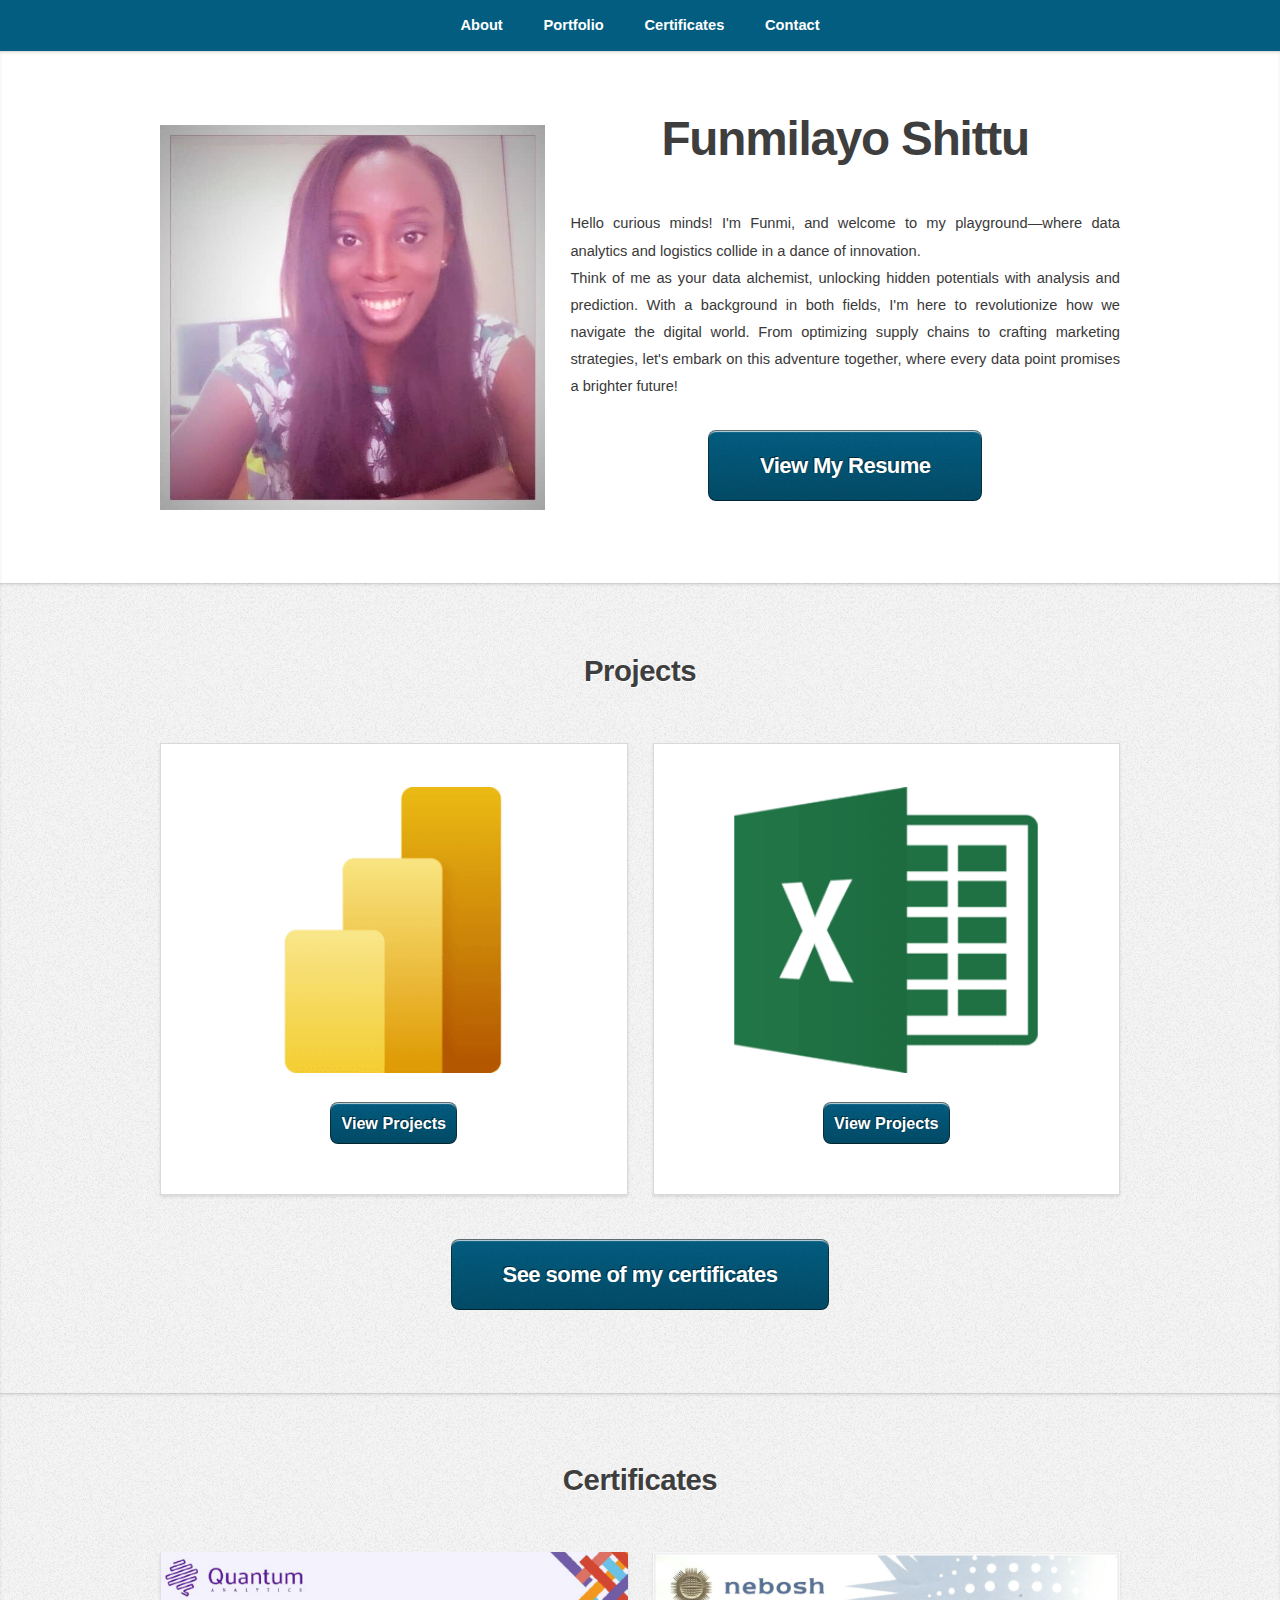
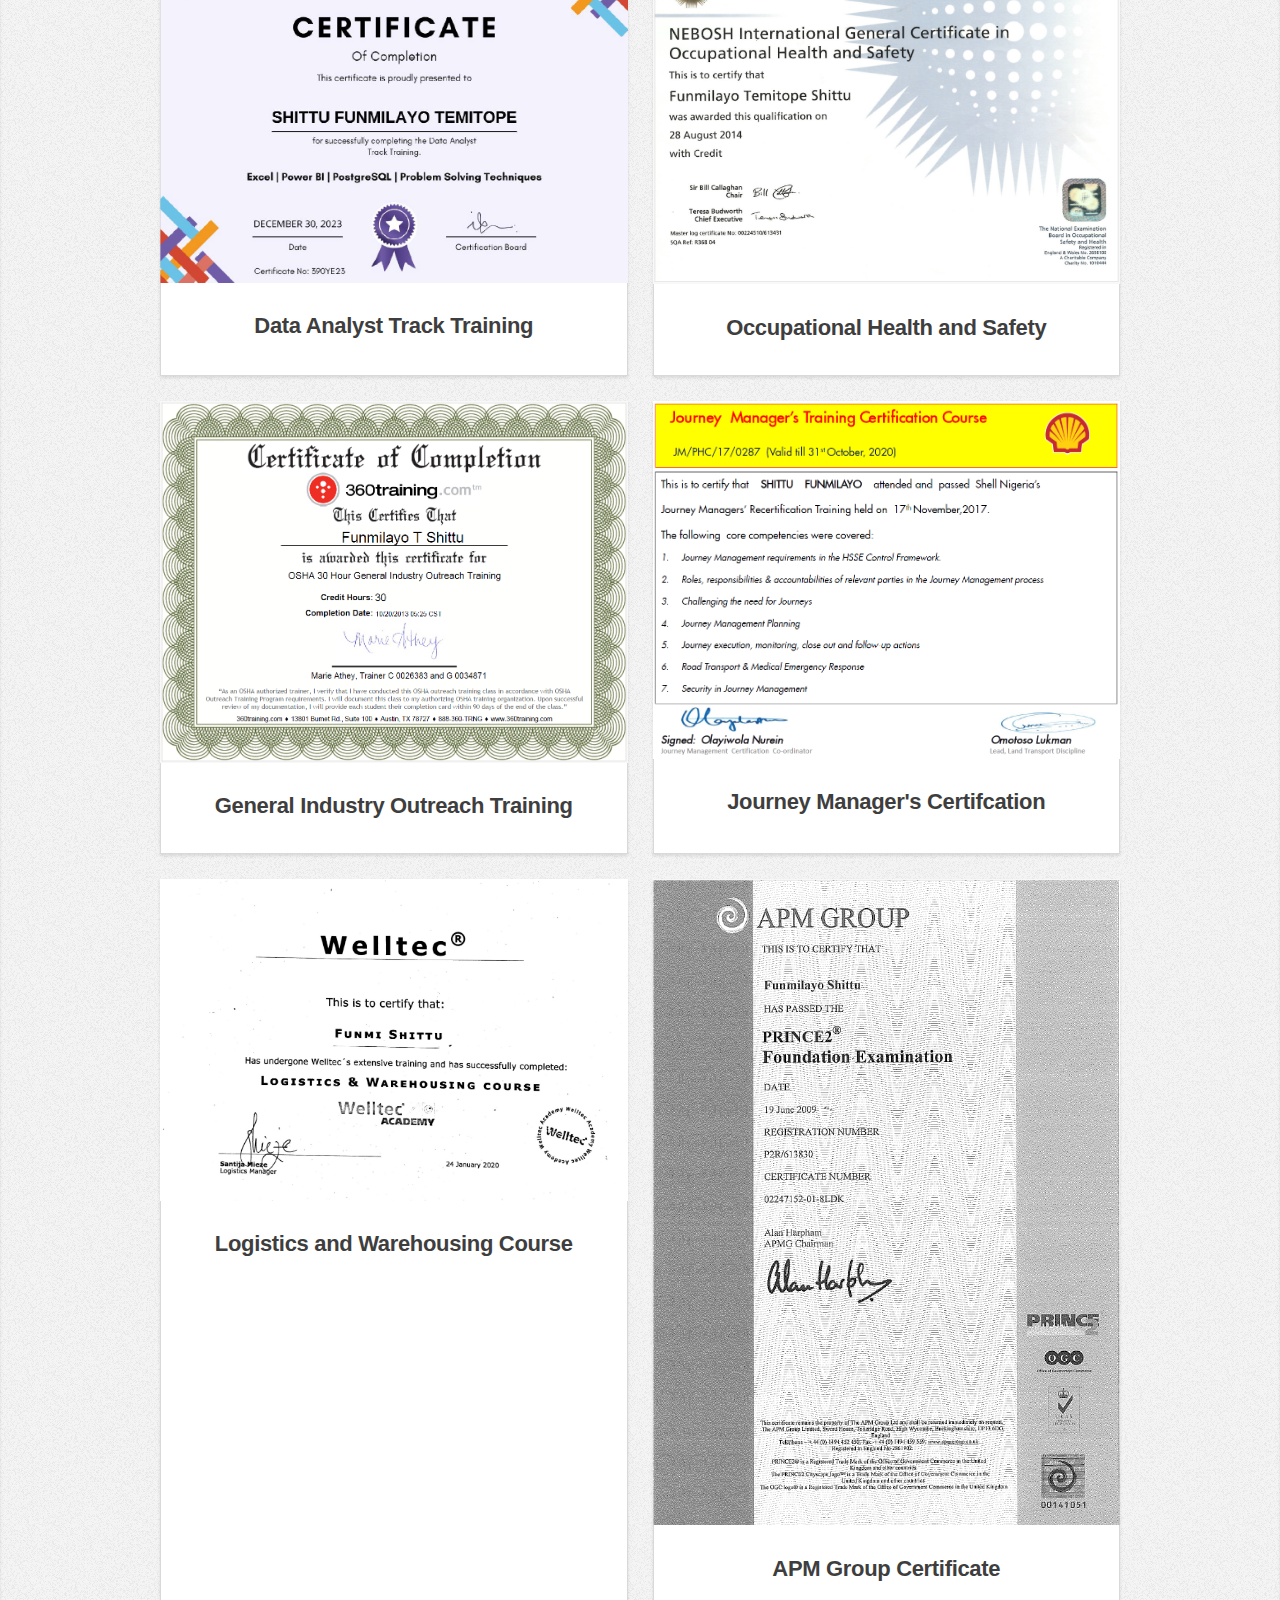
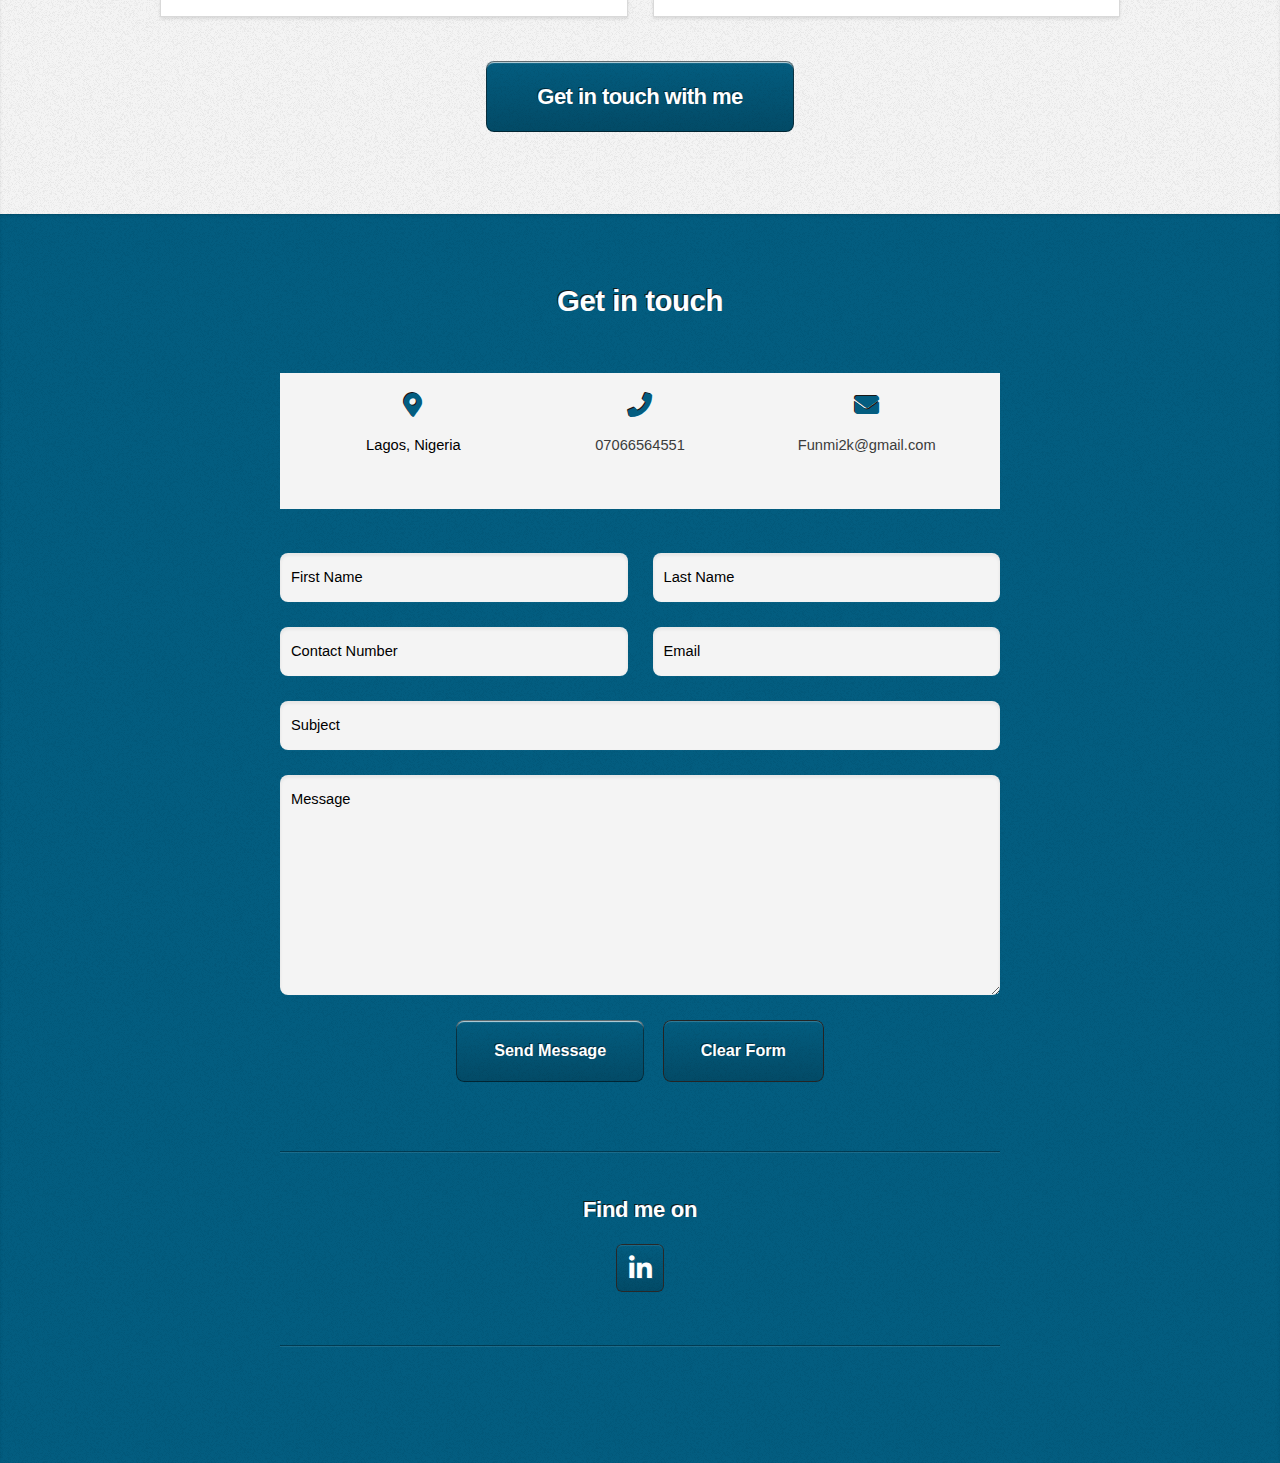
<file: index.html>
<!DOCTYPE HTML>
<!--
	Miniport by HTML5 UP
	html5up.net | @ajlkn
	Free for personal and commercial use under the CCA 3.0 license (html5up.net/license)
-->
<html>
	<head>
		<title>Funmi's Portfolio</title>
		<meta charset="utf-8" />
		<meta name="viewport" content="width=device-width, initial-scale=1, user-scalable=no" />
		<link rel="stylesheet" href="assets/css/main.css" />
	</head>
	<body class="is-preload">

		<!-- Nav -->
			<nav id="nav">
				<ul class="container">
					<li><a href="#about">About</a></li>
					<li><a href="#portfolio">Portfolio</a></li>
					<li><a href="#certificates">Certificates</a></li>
					<li><a href="#contact">Contact</a></li>
				</ul>
			</nav>

		<!-- Home -->
			<article id="about" class="wrapper style1">
				<div class="container">
					<div class="row">
						<div class="col-4 col-5-large col-12-medium">
							<span class="image fit"><img src="images/Potrait.jpg" alt="" /></span>
						</div>
						<div class="col-8 col-7-large col-12-medium">
							<header>
								
								<h1><strong>Funmilayo Shittu</strong></h1>
							</header>
							<style>
								p {text-align: justify;}
							</style>
							<p> Hello curious minds! I'm Funmi, and welcome to my playground—where data analytics and logistics collide in a dance of innovation. <br>
								Think of me as your data alchemist, unlocking hidden potentials with analysis and prediction. With a background in both fields, I'm here to revolutionize how we navigate the digital world. 
								From optimizing supply chains to crafting marketing strategies, let's embark on this adventure together, where every data point promises a brighter future!
								 </p>
							<a href="https://drive.google.com/file/d/1nkrOeY_TOatGVgy6t0qWtQ8aYpNp0fVT/view?usp=sharing "target=_"blank" class="button large scrolly">View My Resume</a>
						</div>
					</div>
				</div>
			</article>

		<!-- Portfolio -->
			<article id="portfolio" class="wrapper style3">
				<div class="container">
					<header>
						<h2>Projects</h2>
					</header>
					<div class="row">
						<div class="col-6 col-6-medium col-12-small">
							<article class="box style1">
								<a href="Power BI.html" class="image featured"><img src="images/Power BI.png" alt="" /></a>
								<style>button {padding: 0.3cm;}</style>
									<center><a href="Power BI.html">
											<button id="scrollButton" class="scroll-button">View Projects</button>
										</a></center>
						
							</article>
						</div>
						<div class="col-6 col-6-medium col-12-small">
							<article class="box style1">
							
								<a href="Excel.html" class="image featured"><img src="images/Excel.png" alt="" /></a>
								<style>button {padding: 0.3cm;}</style>
									<center><a href="Excel.html">
											<button id="scrollButton" class="scroll-button">View Projects</button>
										</a></center>
								
							</article>
						</div>
					</div>
					<footer>
						<a href="#certificates" class="button large scrolly">See some of my certificates</a>
					</footer>
				</div>
			</article>

		<!-- Certificates -->
		<article id="certificates" class="wrapper style3">
			<div class="container">
				<header>
					<h2>Certificates</h2>
				</header>
				<div class="row">
					<div class="col-6 col-6-medium col-12-small">
						<style>
							.box.style2 {
								width: fit-content; /* Set the desired width for the box */
								height: 100%; /* Set the desired height for the box */
							}
						</style>
						<article class="box style2">

							<a class="image featured"><img src="images/QA Certificate.PNG" alt="" /></a>
							<center><h3><a>Data Analyst Track Training</a></h3></center>
						</article>
					</div>
					<div class="col-6 col-6-medium col-12-small">
						<article class="box style2">

							<a class="image featured"><img src="images/Certificate.PNG" alt="" /></a>
							<center><h3><a>Occupational Health and Safety</a></h3></center>
						</article>
					</div>
					<div class="col-6 col-6-medium col-12-small">
						<article class="box style2">
							<a class="image featured"><img src="images/General Industry Outreach Training.PNG" alt="" /></a>
							<center><h3><a>General Industry Outreach Training</a></h3></center>
						</article>
					</div>
					<div class="col-6 col-6-medium col-12-small">
						<article class="box style2">
							<a class="image featured"><img src="images/Journey Manager's Training Certificate Course.PNG" alt="" /></a>
							<center><h3><a>Journey Manager's Certifcation</a></h3></center>
						</article>
					</div>
					<div class="col-6 col-6-medium col-12-small">
						<article class="box style2">
							<a class="image featured"><img src="images/Logistics & Warehousing Course.PNG" alt="" /></a>
							<center><h3><a>Logistics and Warehousing Course</a></h3></center>
						</article>
					</div>
					<div class="col-6 col-6-medium col-12-small">
						<article class="box style2">
							<a class="image featured"><img src="images/APM Group.PNG" alt="" /></a>
							<center><h3><a>APM Group Certificate</a></h3></center>
						</article>
					</div>
				</div>
				<footer>
					<a href="#contact" class="button large scrolly">Get in touch with me</a>
				</footer>
			</div>
		</article>


		<!-- Contact -->
			<article id="contact" class="wrapper style4">
				<div class="container medium">
					<header>
						<h2>Get in touch</h2>
					</header>
					<style> /* Style for the contact section */
						.contact {
							display: flex;
							justify-content: space-around;
							background-color: #f4f4f4;
							padding: 20px;
						}
						
						/* Style for each contact item */
						.contact-item {
							flex: 1;
							text-align: center;
						}
						
						/* Style for the icons */
						.contact-item i {
							font-size: 24px; /* Adjust the size of the icons */
							margin-bottom: 10px; /* Add some space between the icon and the text */
							color: #035d80; /* Change the color of the icons */
						}
						
						/* Style for the text */
						.contact-item p {
							margin-top: 5px;
							color: #000000;
							font-size: 1em;
							text-align: center;
							text-shadow: none;
						}
						
						/* Style for the email link */
						.contact-item a {
							color: #3c3c3c; /* Link color */
							text-decoration: none; /* Remove underline */
						}						
					 </style>
					<section class="contact">
						<div class="contact-item">
							<i class="fas fa-map-marker-alt"></i> 
							<p>Lagos, Nigeria</p>
						</div>
						<div class="contact-item">
							<i class="fas fa-phone"></i> 
							<p><a href="Tel:+2347066564551">07066564551</a>
						</div>
						<div class="contact-item">
							<i class="fas fa-envelope"></i> 
							<p><a href="mailto:Funmi2k@gmail.com4">Funmi2k@gmail.com</a></p>
						</div>
					</section>

					<div class="row">
						<div class="col-12">
							<form action="https://formspree.io/f/mnqeookp" method="post" action="#">
								<div class="row">
									<div class="col-6 col-12-small">
										<input type="text" name="First Name" id="name" placeholder="First Name" />
									</div>
									<div class="col-6 col-12-small">
										<input type="text" name="Last Name" id="name" placeholder="Last Name" />
									</div>
									<div class="col-6 col-12-small">
										<input type="text" name="Phone Number" id="Phone"  placeholder="Contact Number" />
									</div>
									<div class="col-6 col-12-small">
										<input type="text" name="Email" id="email" placeholder="Email" />
									</div>
									<div class="col-12">
										<input type="text" name="Subject" id="subject" placeholder="Subject" />
									</div>
									<div class="col-12">
										<textarea name="Message" id="message" placeholder="Message"></textarea>
									</div>
									<div class="col-12">
										<ul class="actions">
											<li><input type="submit" value="Send Message" /></li>
											<li><input type="reset" value="Clear Form" class="alt" /></li>
										</ul>
									</div>
								</div>
							</form>
						</div>
						<div class="col-12">
							<hr />
							<h3>Find me on</h3>
							<ul class="social">
								<li><a href="https://www.linkedin.com/in/funmilayo-shittu-95959934/" class="icon brands fa-linkedin-in"><span class="label">LinkedIn</span></a></li>
								<!--
								<li><a href="#" class="icon solid fa-rss"><span>RSS</span></a></li>
								<li><a href="#" class="icon brands fa-instagram"><span>Instagram</span></a></li>
								<li><a href="#" class="icon brands fa-foursquare"><span>Foursquare</span></a></li>
								<li><a href="#" class="icon brands fa-skype"><span>Skype</span></a></li>
								<li><a href="#" class="icon brands fa-soundcloud"><span>Soundcloud</span></a></li>
								<li><a href="#" class="icon brands fa-youtube"><span>YouTube</span></a></li>
								<li><a href="#" class="icon brands fa-blogger"><span>Blogger</span></a></li>
								<li><a href="#" class="icon brands fa-flickr"><span>Flickr</span></a></li>
								<li><a href="#" class="icon brands fa-vimeo"><span>Vimeo</span></a></li>
								-->
							</ul>
							<hr />
						</div>

		<!-- Scripts -->
			<script src="assets/js/jquery.min.js"></script>
			<script src="assets/js/jquery.scrolly.min.js"></script>
			<script src="assets/js/browser.min.js"></script>
			<script src="assets/js/breakpoints.min.js"></script>
			<script src="assets/js/util.js"></script>
			<script src="assets/js/main.js"></script>

	</body>
</html>
</file>
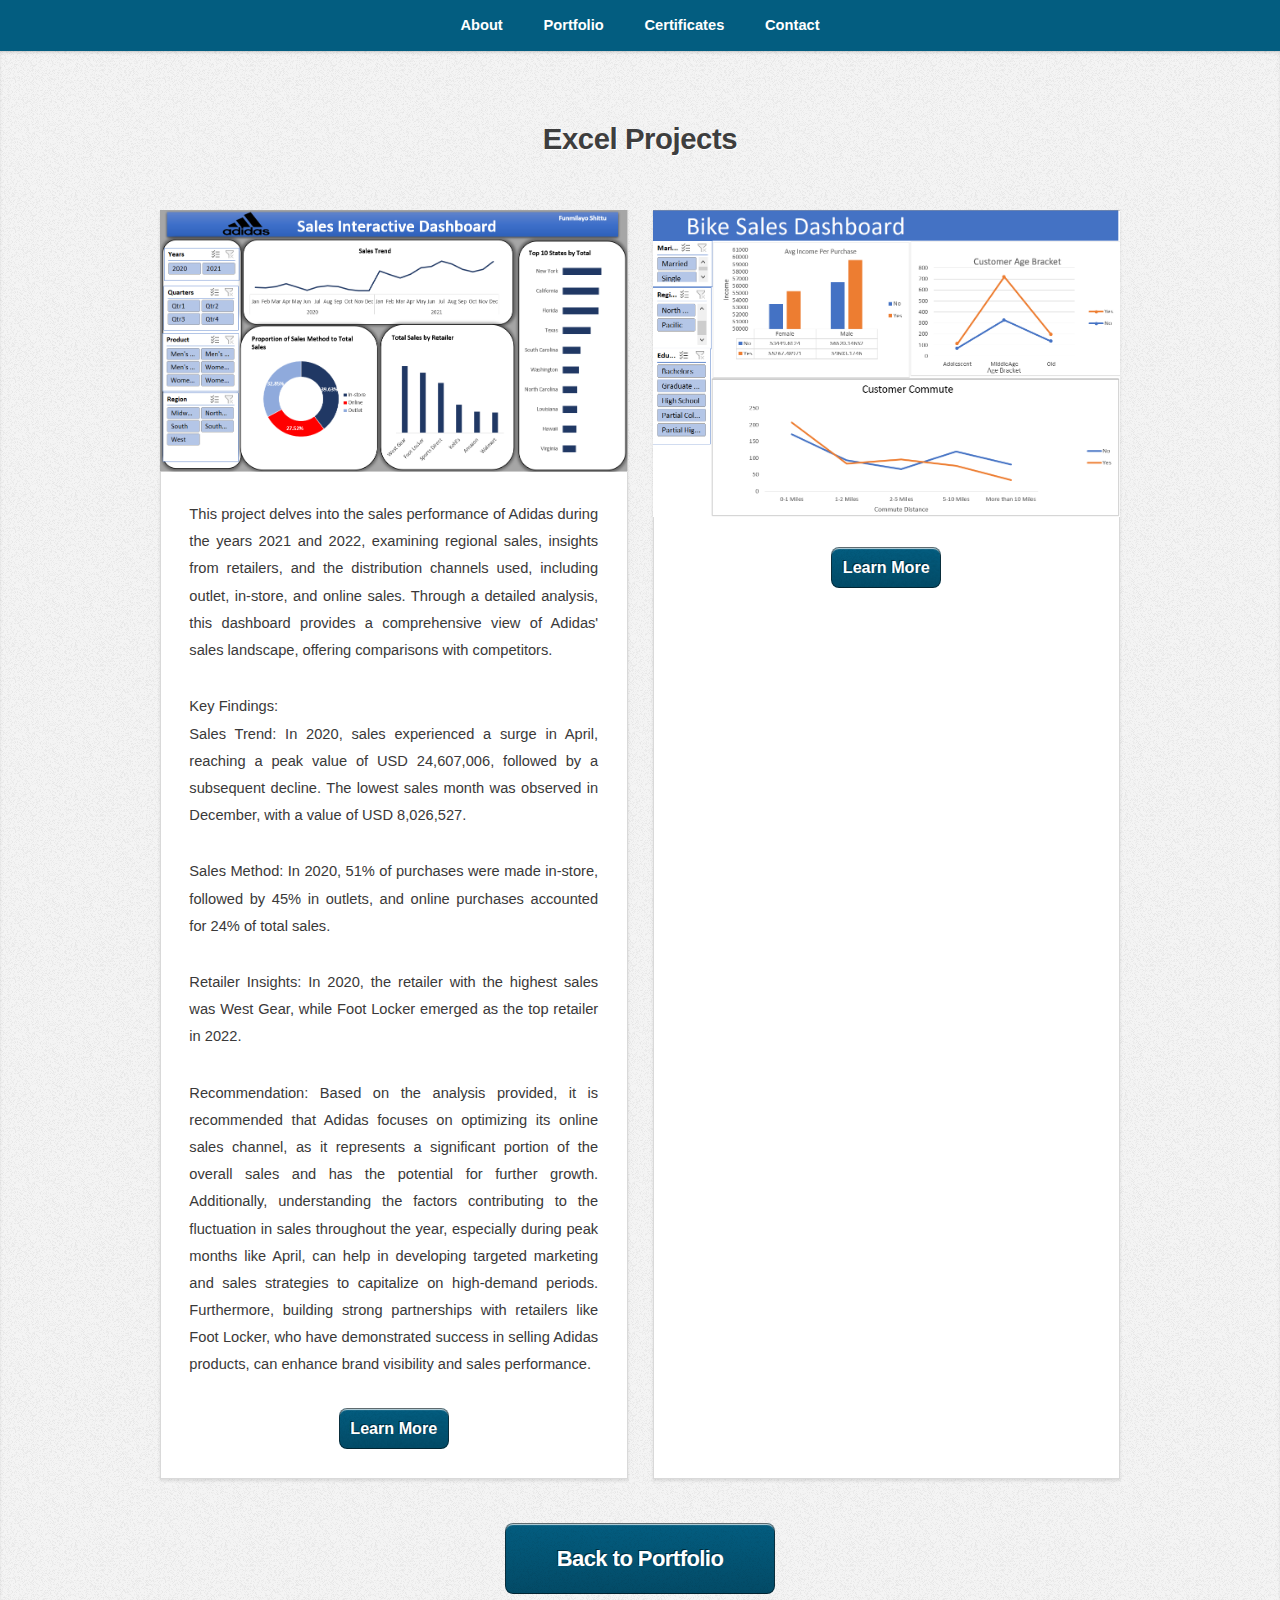
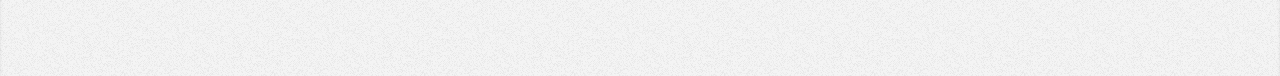
<file: Excel.html>
<!DOCTYPE HTML>
<!--
	Miniport by HTML5 UP
	html5up.net | @ajlkn
	Free for personal and commercial use under the CCA 3.0 license (html5up.net/license)
-->
<html>
	<head>
		<title>Funmi's Portfolio</title>
		<meta charset="utf-8" />
		<meta name="viewport" content="width=device-width, initial-scale=1, user-scalable=no" />
		<link rel="stylesheet" href="assets/css/main.css" />
	</head>
	<body class="is-preload">

		<!-- Nav -->
			<nav id="nav">
				<ul class="container">
					<li><a href="index.html#about">About</a></li>
					<li><a href="index.html#portfolio">Portfolio</a></li>
					<li><a href="index.html#certificates">Certificates</a></li>
					<li><a href="index.html#contact">Contact</a></li>
				</ul>
			</nav>

		<!-- Portfolio -->
			<article id="portfolio" class="wrapper style3">
				<div class="container">
					<header>
						<h2>Excel Projects</h2>
					</header>
					<div class="row">
						<div class="col-6 col-6-medium col-12-small">
							<style>
								.box.style2 {
									width: fit-content; /* Set the desired width for the box */
									height: 100%; /* Set the desired height for the box */
								}
							</style>
							<article class="box style2">
								<a href="#"target="_blank" class="image featured"><img src="images/Adidas Excel Dashboard.PNG" alt="" /></a>
								<p>This project delves into the sales performance of Adidas during the years 2021 and 2022, examining regional sales, insights from retailers, and the distribution channels used, including outlet, in-store, and online sales. 
									Through a detailed analysis, this dashboard provides a comprehensive view of Adidas' sales landscape, offering comparisons with competitors.
								<p>Key Findings: <br>
									Sales Trend:
									In 2020, sales experienced a surge in April, reaching a peak value of USD 24,607,006, followed by a subsequent decline. The lowest sales month was observed in December, with a value of USD 8,026,527.
									
								<p>Sales Method:
									In 2020, 51% of purchases were made in-store, followed by 45% in outlets, and online purchases accounted for 24% of total sales.
									
								<p>Retailer Insights:
									In 2020, the retailer with the highest sales was West Gear, while Foot Locker emerged as the top retailer in 2022.
									
								<p>Recommendation:
									Based on the analysis provided, it is recommended that Adidas focuses on optimizing its online sales channel, as it represents a significant portion of the overall sales and has the potential for further growth. Additionally, understanding the factors contributing to the fluctuation in sales throughout the year, especially during peak months like April, can help in developing targeted marketing and sales strategies to capitalize on high-demand periods. Furthermore, building strong partnerships with retailers like Foot Locker, who have demonstrated success in selling Adidas products, can enhance brand visibility and sales performance.
									
								</p>
									<style>button {padding: 0.3cm;}</style>
									<center><a href="#"target="_blank">
											<button id="scrollButton" class="scroll-button">Learn More</button>
										</a></center>
							</article>
						</div>
						<div class="col-6 col-6-medium col-12-small">
							<article class="box style2">
								<a href="#"target="_blank" class="image featured"><img src="images/Bike Excel Dashboard.PNG" alt="" /></a>
								<p>
									</p>
									<style>button {padding: 0.3cm;}</style>
									<center><a href="#"target="-blank">
											<button id="scrollButton" class="scroll-button">Learn More</button>
										</a></center>
							</article>
						</div>
					</div>
					<footer>
						<a href="index.html#portfolio" class="button large scrolly">Back to Portfolio</a>
					</footer>
				</div>
			</article>

		<!-- Scripts -->
			<script src="assets/js/jquery.min.js"></script>
			<script src="assets/js/jquery.scrolly.min.js"></script>
			<script src="assets/js/browser.min.js"></script>
			<script src="assets/js/breakpoints.min.js"></script>
			<script src="assets/js/util.js"></script>
			<script src="assets/js/main.js"></script>

	</body>
</html>
</file>
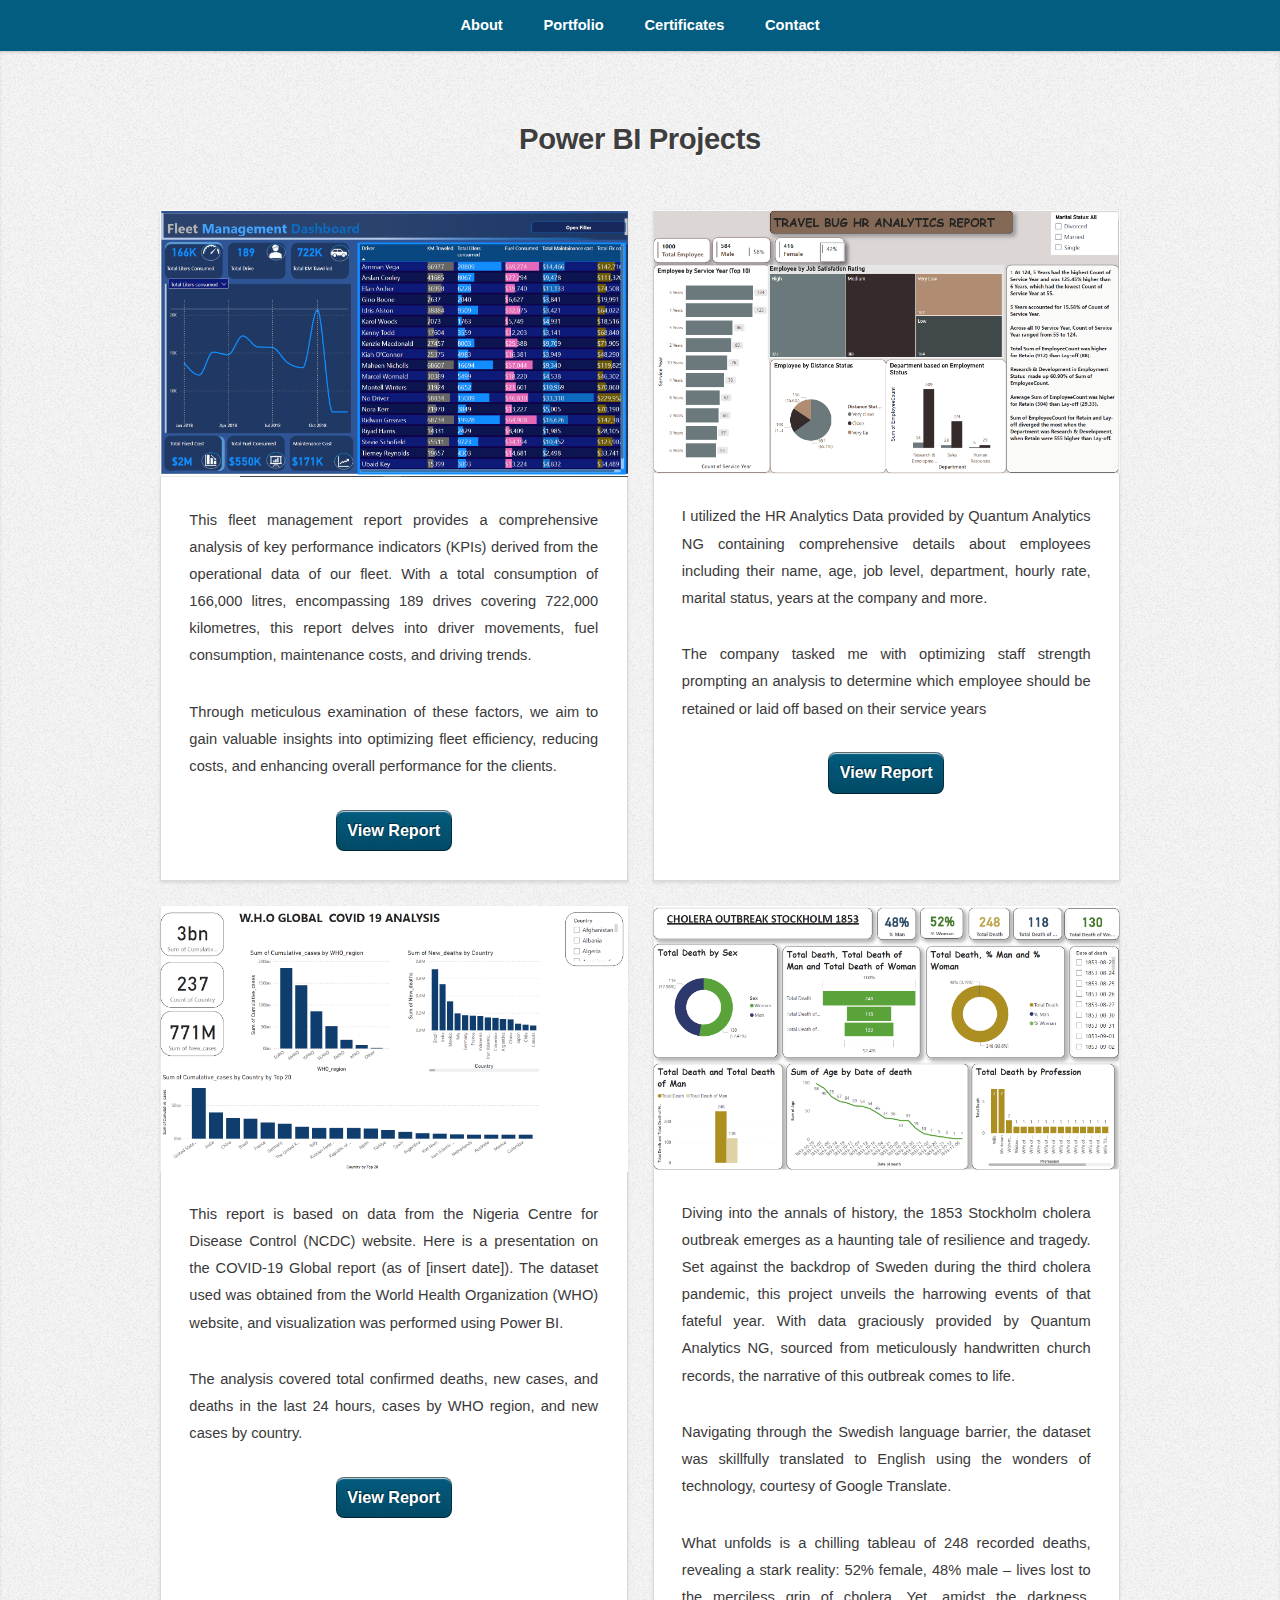
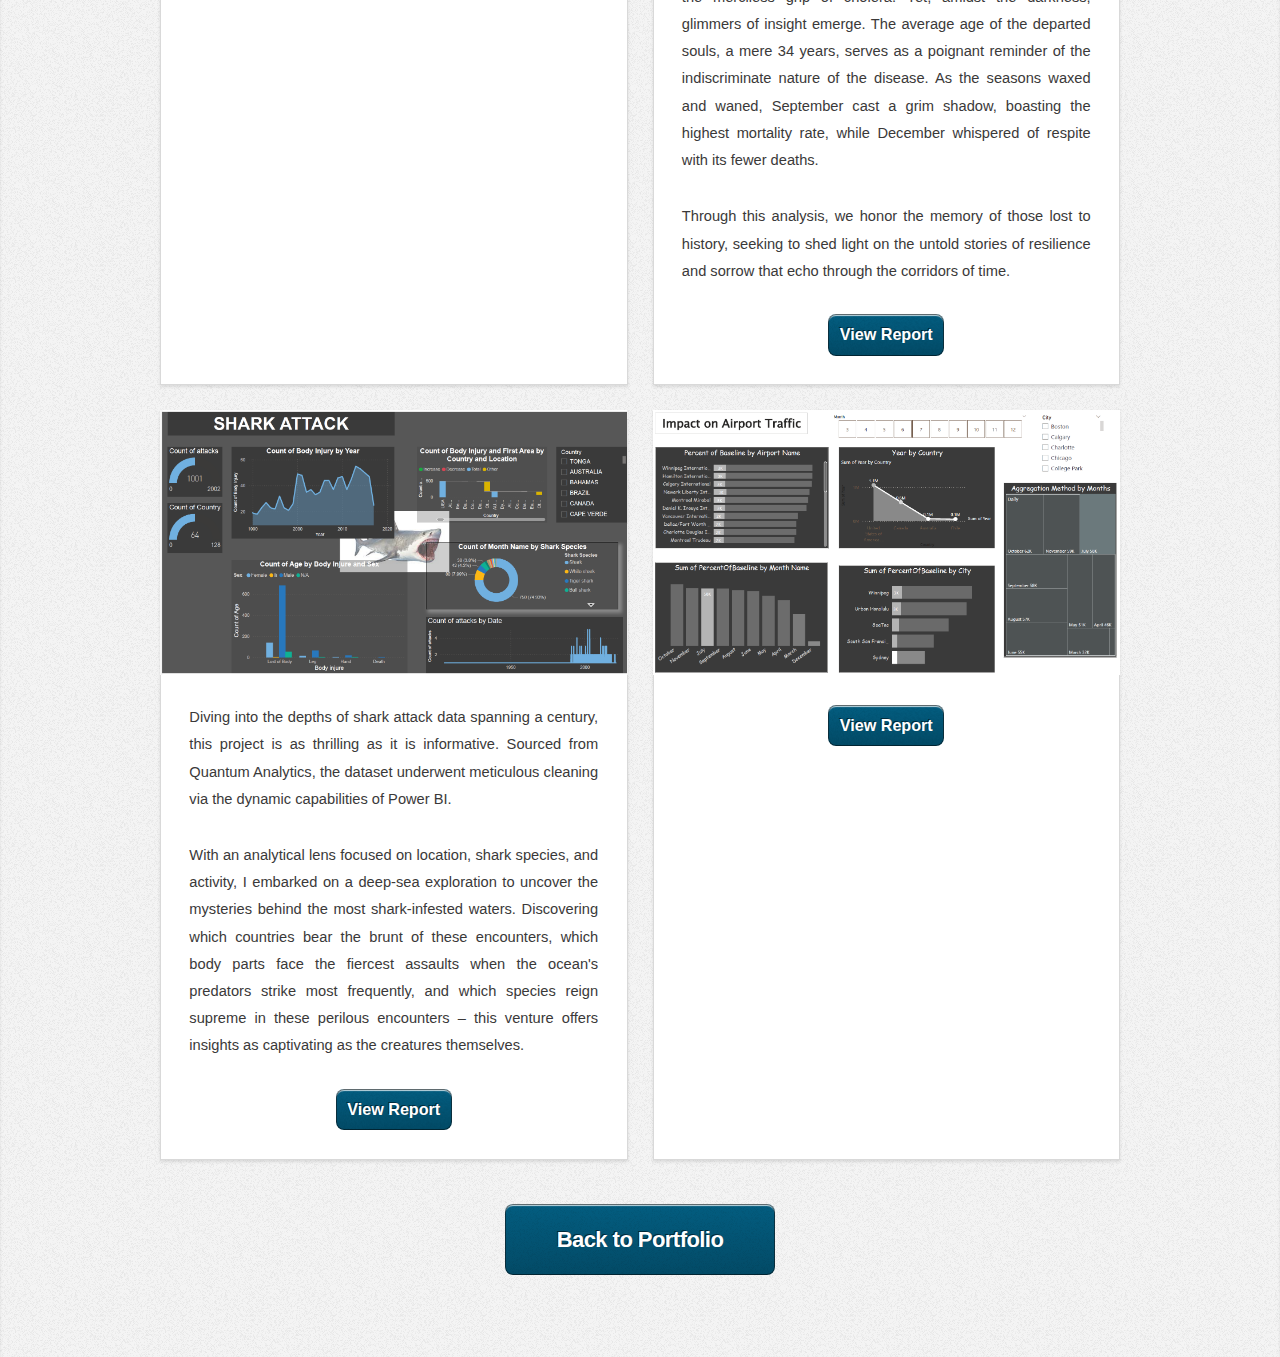
<file: Power BI.html>
<!DOCTYPE HTML>
<!--
	Miniport by HTML5 UP
	html5up.net | @ajlkn
	Free for personal and commercial use under the CCA 3.0 license (html5up.net/license)
-->
<html>
	<head>
		<title>Funmi's Portfolio</title>
		<meta charset="utf-8" />
		<meta name="viewport" content="width=device-width, initial-scale=1, user-scalable=no" />
		<link rel="stylesheet" href="assets/css/main.css" />
	</head>
	<body class="is-preload">

		<!-- Nav -->
			<nav id="nav">
				<ul class="container">
					<li><a href="index.html#about">About</a></li>
					<li><a href="index.html#portfolio">Portfolio</a></li>
					<li><a href="index.html#certificates">Certificates</a></li>
					<li><a href="index.html#contact">Contact</a></li>
				</ul>
			</nav>

		<!-- Portfolio -->
			<article id="portfolio" class="wrapper style3">
				<div class="container">
					<header>
						<h2>Power BI Projects</h2>
					</header>
					<div class="row">
						<div class="col-6 col-6-medium col-12-small">
							<style>
								.box.style2 {
									width: fit-content; /* Set the desired width for the box */
									height: 100%; /* Set the desired height for the box */
								}
							</style>
							<article class="box style2">
								<a href="https://app.powerbi.com/view?r=eyJrIjoiMDQ4MWM4ZmMtNmQzMS00ODQ5LTk3ODMtNjhkYWNmNDUxZTI0IiwidCI6ImRmODY3OWNkLWE4MGUtNDVkOC05OWFjLWM4M2VkN2ZmOTVhMCJ9
								" class="image featured"target="_blank"><img src="images/Fleet Management Dashboard.PNG" alt="" /></a>
								<p>This fleet management report provides a comprehensive analysis of key performance indicators (KPIs) derived from the operational data of our fleet. 
									With a total consumption of 166,000 litres, encompassing 189 drives covering 722,000 kilometres, this report delves into driver movements, fuel consumption, maintenance costs, and driving trends. 
								<p>Through meticulous examination of these factors, we aim to gain valuable insights into optimizing fleet efficiency, reducing costs, and enhancing overall performance for the clients. 
									</p>
								<style>button {padding: 0.3cm;}</style>
									<center><a href="https://app.powerbi.com/view?r=eyJrIjoiMDQ4MWM4ZmMtNmQzMS00ODQ5LTk3ODMtNjhkYWNmNDUxZTI0IiwidCI6ImRmODY3OWNkLWE4MGUtNDVkOC05OWFjLWM4M2VkN2ZmOTVhMCJ9
										"target="_blank">
											<button id="scrollButton" class="scroll-button">View Report</button>
										</a></center>
							</article>
						</div>
						<div class="col-6 col-6-medium col-12-small">
							<article class="box style2">
								<a href="https://app.powerbi.com/view?r=eyJrIjoiMTc5NDRmNDQtYzQ1My00NGQyLTgwMTYtOWVhZDA4YjVhMTRiIiwidCI6ImRmODY3OWNkLWE4MGUtNDVkOC05OWFjLWM4M2VkN2ZmOTVhMCJ9
								"target="_blank" class="image featured"><img src="images/Travel Bug HR Analytics.PNG" alt="" /></a>
								<p> I utilized the HR Analytics Data provided by Quantum Analytics NG containing comprehensive details about employees including their name, age, job level, department, hourly rate, marital status, years at the company and more.
								<p>The company tasked me with optimizing staff strength prompting an analysis to determine which employee should be retained or laid off based on their service years 									
									</p>
								<style>button {padding: 0.3cm;}</style>
									<center><a href="https://app.powerbi.com/view?r=eyJrIjoiMTc5NDRmNDQtYzQ1My00NGQyLTgwMTYtOWVhZDA4YjVhMTRiIiwidCI6ImRmODY3OWNkLWE4MGUtNDVkOC05OWFjLWM4M2VkN2ZmOTVhMCJ9
										"target="_blank">
											<button id="scrollButton" class="scroll-button">View Report</button>
										</a></center>
							</article>
						</div>
						<div class="col-6 col-6-medium col-12-small">
							<article class="box style2">
								<a href="https://app.powerbi.com/view?r=eyJrIjoiNGMzODZkNTAtMWYxZi00MDY5LTkzYjUtMWI2YjhhZmUwOGUwIiwidCI6ImRmODY3OWNkLWE4MGUtNDVkOC05OWFjLWM4M2VkN2ZmOTVhMCJ9
								"target="_blank" class="image featured"><img src="images/COVID.PNG" alt="" /></a>
								<p>This report is based on data from the Nigeria Centre for Disease Control (NCDC) website. Here is a presentation on the COVID-19 Global report (as of [insert date]). The dataset used was obtained from the World Health Organization (WHO) website, and visualization was performed using Power BI. 
								<p>The analysis covered total confirmed deaths, new cases, and deaths in the last 24 hours, cases by WHO region, and new cases by country.
									</p>
								<style>button {padding: 0.3cm;}</style>
									<center><a href="https://app.powerbi.com/view?r=eyJrIjoiNGMzODZkNTAtMWYxZi00MDY5LTkzYjUtMWI2YjhhZmUwOGUwIiwidCI6ImRmODY3OWNkLWE4MGUtNDVkOC05OWFjLWM4M2VkN2ZmOTVhMCJ9
										"target="_blank">
											<button id="scrollButton" class="scroll-button">View Report</button>
										</a></center>
							</article>
						</div>
						<div class="col-6 col-6-medium col-12-small">
							<article class="box style2">
								<a href="https://app.powerbi.com/view?r=eyJrIjoiMjdjNjkzMmQtODMyZi00MTk0LWFiMGEtZWI5NTgwMjc5ZTY5IiwidCI6ImRmODY3OWNkLWE4MGUtNDVkOC05OWFjLWM4M2VkN2ZmOTVhMCJ9
								"target="_blank" class="image featured"><img src="images/Cholera.PNG" alt="" /></a>
								<p>Diving into the annals of history, the 1853 Stockholm cholera outbreak emerges as a haunting tale of resilience and tragedy. Set against the backdrop of Sweden during the third cholera pandemic, this project unveils the harrowing events of that fateful year. 
									With data graciously provided by Quantum Analytics NG, sourced from meticulously handwritten church records, the narrative of this outbreak comes to life.

								<p>Navigating through the Swedish language barrier, the dataset was skillfully translated to English using the wonders of technology, courtesy of Google Translate. 
								<p>What unfolds is a chilling tableau of 248 recorded deaths, revealing a stark reality: 52% female, 48% male – lives lost to the merciless grip of cholera.
									
									Yet, amidst the darkness, glimmers of insight emerge. The average age of the departed souls, a mere 34 years, serves as a poignant reminder of the indiscriminate nature of the disease. As the seasons waxed and waned, September cast a grim shadow, boasting the highest mortality rate, while December whispered of respite with its fewer deaths.
									
								<p>Through this analysis, we honor the memory of those lost to history, seeking to shed light on the untold stories of resilience and sorrow that echo through the corridors of time.
									
									</p>
									<style>button {padding: 0.3cm;}</style>
									<center><a href="https://app.powerbi.com/view?r=eyJrIjoiMjdjNjkzMmQtODMyZi00MTk0LWFiMGEtZWI5NTgwMjc5ZTY5IiwidCI6ImRmODY3OWNkLWE4MGUtNDVkOC05OWFjLWM4M2VkN2ZmOTVhMCJ9
										"target="_blank">
											<button id="scrollButton" class="scroll-button">View Report</button>
										</a></center>
							</article>
						</div>
						<div class="col-6 col-6-medium col-12-small">
							<article class="box style2">
								<a href="https://app.powerbi.com/view?r=eyJrIjoiOTg5MzBmMmQtZjc3Ny00NjJiLWEyNWMtNWU0NGExN2FjOGQ1IiwidCI6ImRmODY3OWNkLWE4MGUtNDVkOC05OWFjLWM4M2VkN2ZmOTVhMCJ9
								"target="_blank" class="image featured"><img src="images/Shark Attack.PNG" alt="" /></a>
								<p>Diving into the depths of shark attack data spanning a century, this project is as thrilling as it is informative. Sourced from Quantum Analytics, the dataset underwent meticulous cleaning via the dynamic capabilities of Power BI. 
								<p>With an analytical lens focused on location, shark species, and activity, I embarked on a deep-sea exploration to uncover the mysteries behind the most shark-infested waters. Discovering which countries bear the brunt of these encounters, which body parts face the fiercest assaults when the ocean's predators strike most frequently, 
									and which species reign supreme in these perilous encounters – this venture offers insights as captivating as the creatures themselves.
									</p>
								<style>button {padding: 0.3cm;}</style>
									<center><a href="https://app.powerbi.com/view?r=eyJrIjoiOTg5MzBmMmQtZjc3Ny00NjJiLWEyNWMtNWU0NGExN2FjOGQ1IiwidCI6ImRmODY3OWNkLWE4MGUtNDVkOC05OWFjLWM4M2VkN2ZmOTVhMCJ9
										"target="_blank">
											<button id="scrollButton" class="scroll-button">View Report</button>
										</a></center>
							</article>
						</div>
						<div class="col-6 col-6-medium col-12-small">
							<article class="box style2">
								<a href="https://app.powerbi.com/view?r=eyJrIjoiMTU2ODAyNDAtNGVhMi00MTVlLTliMmItODNkNmFiZDU4NzFmIiwidCI6ImRmODY3OWNkLWE4MGUtNDVkOC05OWFjLWM4M2VkN2ZmOTVhMCJ9
								"target="_blank" class="image featured"><img src="images/COVID Impact.PNG" alt="" /></a>
								<p></p>
								<style>button {padding: 0.3cm;}</style>
									<center><a href="https://app.powerbi.com/view?r=eyJrIjoiMTU2ODAyNDAtNGVhMi00MTVlLTliMmItODNkNmFiZDU4NzFmIiwidCI6ImRmODY3OWNkLWE4MGUtNDVkOC05OWFjLWM4M2VkN2ZmOTVhMCJ9
										"target="_blank">
											<button id="scrollButton" class="scroll-button">View Report</button>
										</a></center>
							</article>
						</div>
					</div>
					<footer>
						<a href="index.html#portfolio" class="button large scrolly">Back to Portfolio</a>
					</footer>
				</div>
			</article>
		<!-- Scripts -->
			<script src="assets/js/jquery.min.js"></script>
			<script src="assets/js/jquery.scrolly.min.js"></script>
			<script src="assets/js/browser.min.js"></script>
			<script src="assets/js/breakpoints.min.js"></script>
			<script src="assets/js/util.js"></script>
			<script src="assets/js/main.js"></script>

	</body>
</html>
</file>
<file: assets/css/main.css>
@import url("https://fonts.googleapis.com/css?family=Open+Sans:300,300italic,600,600italic,700");
@import url("fontawesome-all.min.css");

/*
	Miniport by HTML5 UP
	html5up.net | @ajlkn
	Free for personal and commercial use under the CCA 3.0 license (html5up.net/license)
*/

html, body, div, span, applet, object,
iframe, h1, h2, h3, h4, h5, h6, p, blockquote,
pre, a, abbr, acronym, address, big, cite,
code, del, dfn, em, img, ins, kbd, q, s, samp,
small, strike, strong, sub, sup, tt, var, b,
u, i, center, dl, dt, dd, ol, ul, li, fieldset,
form, label, legend, table, caption, tbody,
tfoot, thead, tr, th, td, article, aside,
canvas, details, embed, figure, figcaption,
footer, header, hgroup, menu, nav, output, ruby,
section, summary, time, mark, audio, video {
	margin: 0;
	padding: 0;
	border: 0;
	font-size: 100%;
	font: inherit;
	vertical-align: baseline;}

article, aside, details, figcaption, figure,
footer, header, hgroup, menu, nav, section {
	display: block;}

body {
	line-height: 1;
}

ol, ul {
	list-style: none;
}

blockquote, q {
	quotes: none;
}

	blockquote:before, blockquote:after, q:before, q:after {
		content: '';
		content: none;
	}

table {
	border-collapse: collapse;
	border-spacing: 0;
}

body {
	-webkit-text-size-adjust: none;
}

mark {
	background-color: transparent;
	color: inherit;
}

input::-moz-focus-inner {
	border: 0;
	padding: 0;
}

input, select, textarea {
	-moz-appearance: none;
	-webkit-appearance: none;
	-ms-appearance: none;
	appearance: none;
}

/* Basic */

	html {
		box-sizing: border-box;
	}

	*, *:before, *:after {
		box-sizing: inherit;
	}

	body {
		padding-top: 3.5em;
	}

		body.is-preload *, body.is-preload *:before, body.is-preload *:after {
			-moz-animation: none !important;
			-webkit-animation: none !important;
			-ms-animation: none !important;
			animation: none !important;
			-moz-transition: none !important;
			-webkit-transition: none !important;
			-ms-transition: none !important;
			transition: none !important;
		}

	body, input, textarea, select {
		font-family: 'segoe', sans-serif;
		line-height: 1.85em;
		color: #3a3939;
		font-weight: 300;
		font-size: 13pt;
	}

	a {
		-moz-transition: color .2s ease-in-out;
		-webkit-transition: color .2s ease-in-out;
		-ms-transition: color .2s ease-in-out;
		transition: color .2s ease-in-out;
		color: #43B3E0;
		text-decoration: underline;
	}

		a:hover {
			color: #43bff0 !important;
		}

		a img {
			border: 0;
		}

	b, strong {
		font-weight: 600;
		color: #3e3e3e;
	}

	i, em {
		font-style: italic;
	}

	sub {
		position: relative;
		top: 0.5em;
		font-size: 0.8em;
	}

	sup {
		position: relative;
		top: -0.5em;
		font-size: 0.8em;
	}

	blockquote {
		border-left: solid 0.75em #eee;
		padding: 1em 0 1em 1.5em;
		font-style: italic;
	}

	h1, h2, h3, h4, h5, h6 {
		color: #3e3e3e;
		margin: 0 0 0.75em 0;
	}

	h1 a, h2 a, h3 a, h4 a, h5 a, h6 a {
		text-decoration: none;
		color: inherit;
	}

	h2, h3, h4, h5, h6 {
		font-weight: 700;
	}

	h1 {
		font-size: 3.25em;
		letter-spacing: -0.025em;
		font-weight: 300;
	}

		h1 strong {
			font-weight: 700;
		}

	h2 {
		font-size: 2em;
		letter-spacing: -0.015em;
	}

	h3 {
		font-size: 1.5em;
		letter-spacing: -0.015em;
	}

	em, i {
		font-style: italic;
	}

	br.clear {
		clear: both;
	}

	hr {
		border: 0;
		border-top: solid 1px #444;
		border-top-color: rgba(0, 0, 0, 0.35);
		box-shadow: 0px 1px 0px 0px rgba(255, 255, 255, 0.1);
		height: 1px;
		margin: 3em 0;
	}

	p, ul, ol, dl, table {
		margin-bottom: 2em;
	}

	header {
		margin: 0 0 3em 0;
	}

		header > p {
			font-size: 1.25em;
			margin: 0;
		}

	footer {
		margin: 3em 0 0 0;
	}

		footer > p {
			font-size: 1.25em;
		}

/* Container */

	.container {
		margin: 0 auto;
		max-width: calc(100% - 50px);
		width: 1200px;
	}

		.container.medium {
			width: 900px;
		}

		@media screen and (max-width: 1680px) {

			.container {
				width: 1200px;
			}

				.container.medium {
					width: 900px;
				}

		}

		@media screen and (max-width: 1280px) {

			.container {
				width: 960px;
			}

				.container.medium {
					width: 720px;
				}

		}

		@media screen and (max-width: 980px) {

			.container {
				width: 100%;
			}

				.container.medium {
					width: 75%;
				}

		}

		@media screen and (max-width: 736px) {

			.container {
				width: 100%;
				max-width: calc(100% - 30px);
			}

				.container.medium {
					width: 100%;
				}

		}

/* Row */

	.row {
		display: flex;
		flex-wrap: wrap;
		box-sizing: border-box;
		align-items: stretch;
	}

		.row > * {
			box-sizing: border-box;
		}

		.row.gtr-uniform > * > :last-child {
			margin-bottom: 0;
		}

		.row.aln-left {
			justify-content: flex-start;
		}

		.row.aln-center {
			justify-content: center;
		}

		.row.aln-right {
			justify-content: flex-end;
		}

		.row.aln-top {
			align-items: flex-start;
		}

		.row.aln-middle {
			align-items: center;
		}

		.row.aln-bottom {
			align-items: flex-end;
		}

		.row > .imp {
			order: -1;
		}

		.row > .col-1 {
			width: 8.33333%;
		}

		.row > .off-1 {
			margin-left: 8.33333%;
		}

		.row > .col-2 {
			width: 16.66667%;
		}

		.row > .off-2 {
			margin-left: 16.66667%;
		}

		.row > .col-3 {
			width: 25%;
		}

		.row > .off-3 {
			margin-left: 25%;
		}

		.row > .col-4 {
			width: 33.33333%;
		}

		.row > .off-4 {
			margin-left: 33.33333%;
		}

		.row > .col-5 {
			width: 41.66667%;
		}

		.row > .off-5 {
			margin-left: 41.66667%;
		}

		.row > .col-6 {
			width: 50%;
		}

		.row > .off-6 {
			margin-left: 50%;
		}

		.row > .col-7 {
			width: 58.33333%;
		}

		.row > .off-7 {
			margin-left: 58.33333%;
		}

		.row > .col-8 {
			width: 66.66667%;
		}

		.row > .off-8 {
			margin-left: 66.66667%;
		}

		.row > .col-9 {
			width: 75%;
		}

		.row > .off-9 {
			margin-left: 75%;
		}

		.row > .col-10 {
			width: 83.33333%;
		}

		.row > .off-10 {
			margin-left: 83.33333%;
		}

		.row > .col-11 {
			width: 91.66667%;
		}

		.row > .off-11 {
			margin-left: 91.66667%;
		}

		.row > .col-12 {
			width: 100%;
		}

		.row > .off-12 {
			margin-left: 100%;
		}

		.row.gtr-0 {
			margin-top: 0px;
			margin-left: 0px;
		}

			.row.gtr-0 > * {
				padding: 0px 0 0 0px;
			}

			.row.gtr-0.gtr-uniform {
				margin-top: 0px;
			}

				.row.gtr-0.gtr-uniform > * {
					padding-top: 0px;
				}

		.row.gtr-25 {
			margin-top: -6.25px;
			margin-left: -6.25px;
		}

			.row.gtr-25 > * {
				padding: 6.25px 0 0 6.25px;
			}

			.row.gtr-25.gtr-uniform {
				margin-top: -6.25px;
			}

				.row.gtr-25.gtr-uniform > * {
					padding-top: 6.25px;
				}

		.row.gtr-50 {
			margin-top: -12.5px;
			margin-left: -12.5px;
		}

			.row.gtr-50 > * {
				padding: 12.5px 0 0 12.5px;
			}

			.row.gtr-50.gtr-uniform {
				margin-top: -12.5px;
			}

				.row.gtr-50.gtr-uniform > * {
					padding-top: 12.5px;
				}

		.row {
			margin-top: -25px;
			margin-left: -25px;
		}

			.row > * {
				padding: 25px 0 0 25px;
			}

			.row.gtr-uniform {
				margin-top: -25px;
			}

				.row.gtr-uniform > * {
					padding-top: 25px;
				}

		.row.gtr-150 {
			margin-top: -37.5px;
			margin-left: -37.5px;
		}

			.row.gtr-150 > * {
				padding: 37.5px 0 0 37.5px;
			}

			.row.gtr-150.gtr-uniform {
				margin-top: -37.5px;
			}

				.row.gtr-150.gtr-uniform > * {
					padding-top: 37.5px;
				}

		.row.gtr-200 {
			margin-top: -50px;
			margin-left: -50px;
		}

			.row.gtr-200 > * {
				padding: 50px 0 0 50px;
			}

			.row.gtr-200.gtr-uniform {
				margin-top: -50px;
			}

				.row.gtr-200.gtr-uniform > * {
					padding-top: 50px;
				}

		@media screen and (max-width: 1680px) {

			.row {
				display: flex;
				flex-wrap: wrap;
				box-sizing: border-box;
				align-items: stretch;
			}

				.row > * {
					box-sizing: border-box;
				}

				.row.gtr-uniform > * > :last-child {
					margin-bottom: 0;
				}

				.row.aln-left {
					justify-content: flex-start;
				}

				.row.aln-center {
					justify-content: center;
				}

				.row.aln-right {
					justify-content: flex-end;
				}

				.row.aln-top {
					align-items: flex-start;
				}

				.row.aln-middle {
					align-items: center;
				}

				.row.aln-bottom {
					align-items: flex-end;
				}

				.row > .imp-xlarge {
					order: -1;
				}

				.row > .col-1-xlarge {
					width: 8.33333%;
				}

				.row > .off-1-xlarge {
					margin-left: 8.33333%;
				}

				.row > .col-2-xlarge {
					width: 16.66667%;
				}

				.row > .off-2-xlarge {
					margin-left: 16.66667%;
				}

				.row > .col-3-xlarge {
					width: 25%;
				}

				.row > .off-3-xlarge {
					margin-left: 25%;
				}

				.row > .col-4-xlarge {
					width: 33.33333%;
				}

				.row > .off-4-xlarge {
					margin-left: 33.33333%;
				}

				.row > .col-5-xlarge {
					width: 41.66667%;
				}

				.row > .off-5-xlarge {
					margin-left: 41.66667%;
				}

				.row > .col-6-xlarge {
					width: 50%;
				}

				.row > .off-6-xlarge {
					margin-left: 50%;
				}

				.row > .col-7-xlarge {
					width: 58.33333%;
				}

				.row > .off-7-xlarge {
					margin-left: 58.33333%;
				}

				.row > .col-8-xlarge {
					width: 66.66667%;
				}

				.row > .off-8-xlarge {
					margin-left: 66.66667%;
				}

				.row > .col-9-xlarge {
					width: 75%;
				}

				.row > .off-9-xlarge {
					margin-left: 75%;
				}

				.row > .col-10-xlarge {
					width: 83.33333%;
				}

				.row > .off-10-xlarge {
					margin-left: 83.33333%;
				}

				.row > .col-11-xlarge {
					width: 91.66667%;
				}

				.row > .off-11-xlarge {
					margin-left: 91.66667%;
				}

				.row > .col-12-xlarge {
					width: 100%;
				}

				.row > .off-12-xlarge {
					margin-left: 100%;
				}

				.row.gtr-0 {
					margin-top: 0px;
					margin-left: 0px;
				}

					.row.gtr-0 > * {
						padding: 0px 0 0 0px;
					}

					.row.gtr-0.gtr-uniform {
						margin-top: 0px;
					}

						.row.gtr-0.gtr-uniform > * {
							padding-top: 0px;
						}

				.row.gtr-25 {
					margin-top: -6.25px;
					margin-left: -6.25px;
				}

					.row.gtr-25 > * {
						padding: 6.25px 0 0 6.25px;
					}

					.row.gtr-25.gtr-uniform {
						margin-top: -6.25px;
					}

						.row.gtr-25.gtr-uniform > * {
							padding-top: 6.25px;
						}

				.row.gtr-50 {
					margin-top: -12.5px;
					margin-left: -12.5px;
				}

					.row.gtr-50 > * {
						padding: 12.5px 0 0 12.5px;
					}

					.row.gtr-50.gtr-uniform {
						margin-top: -12.5px;
					}

						.row.gtr-50.gtr-uniform > * {
							padding-top: 12.5px;
						}

				.row {
					margin-top: -25px;
					margin-left: -25px;
				}

					.row > * {
						padding: 25px 0 0 25px;
					}

					.row.gtr-uniform {
						margin-top: -25px;
					}

						.row.gtr-uniform > * {
							padding-top: 25px;
						}

				.row.gtr-150 {
					margin-top: -37.5px;
					margin-left: -37.5px;
				}

					.row.gtr-150 > * {
						padding: 37.5px 0 0 37.5px;
					}

					.row.gtr-150.gtr-uniform {
						margin-top: -37.5px;
					}

						.row.gtr-150.gtr-uniform > * {
							padding-top: 37.5px;
						}

				.row.gtr-200 {
					margin-top: -50px;
					margin-left: -50px;
				}

					.row.gtr-200 > * {
						padding: 50px 0 0 50px;
					}

					.row.gtr-200.gtr-uniform {
						margin-top: -50px;
					}

						.row.gtr-200.gtr-uniform > * {
							padding-top: 50px;
						}

		}

		@media screen and (max-width: 1280px) {

			.row {
				display: flex;
				flex-wrap: wrap;
				box-sizing: border-box;
				align-items: stretch;
			}

				.row > * {
					box-sizing: border-box;
				}

				.row.gtr-uniform > * > :last-child {
					margin-bottom: 0;
				}

				.row.aln-left {
					justify-content: flex-start;
				}

				.row.aln-center {
					justify-content: center;
				}

				.row.aln-right {
					justify-content: flex-end;
				}

				.row.aln-top {
					align-items: flex-start;
				}

				.row.aln-middle {
					align-items: center;
				}

				.row.aln-bottom {
					align-items: flex-end;
				}

				.row > .imp-large {
					order: -1;
				}

				.row > .col-1-large {
					width: 8.33333%;
				}

				.row > .off-1-large {
					margin-left: 8.33333%;
				}

				.row > .col-2-large {
					width: 16.66667%;
				}

				.row > .off-2-large {
					margin-left: 16.66667%;
				}

				.row > .col-3-large {
					width: 25%;
				}

				.row > .off-3-large {
					margin-left: 25%;
				}

				.row > .col-4-large {
					width: 33.33333%;
				}

				.row > .off-4-large {
					margin-left: 33.33333%;
				}

				.row > .col-5-large {
					width: 41.66667%;
				}

				.row > .off-5-large {
					margin-left: 41.66667%;
				}

				.row > .col-6-large {
					width: 50%;
				}

				.row > .off-6-large {
					margin-left: 50%;
				}

				.row > .col-7-large {
					width: 58.33333%;
				}

				.row > .off-7-large {
					margin-left: 58.33333%;
				}

				.row > .col-8-large {
					width: 66.66667%;
				}

				.row > .off-8-large {
					margin-left: 66.66667%;
				}

				.row > .col-9-large {
					width: 75%;
				}

				.row > .off-9-large {
					margin-left: 75%;
				}

				.row > .col-10-large {
					width: 83.33333%;
				}

				.row > .off-10-large {
					margin-left: 83.33333%;
				}

				.row > .col-11-large {
					width: 91.66667%;
				}

				.row > .off-11-large {
					margin-left: 91.66667%;
				}

				.row > .col-12-large {
					width: 100%;
				}

				.row > .off-12-large {
					margin-left: 100%;
				}

				.row.gtr-0 {
					margin-top: 0px;
					margin-left: 0px;
				}

					.row.gtr-0 > * {
						padding: 0px 0 0 0px;
					}

					.row.gtr-0.gtr-uniform {
						margin-top: 0px;
					}

						.row.gtr-0.gtr-uniform > * {
							padding-top: 0px;
						}

				.row.gtr-25 {
					margin-top: -6.25px;
					margin-left: -6.25px;
				}

					.row.gtr-25 > * {
						padding: 6.25px 0 0 6.25px;
					}

					.row.gtr-25.gtr-uniform {
						margin-top: -6.25px;
					}

						.row.gtr-25.gtr-uniform > * {
							padding-top: 6.25px;
						}

				.row.gtr-50 {
					margin-top: -12.5px;
					margin-left: -12.5px;
				}

					.row.gtr-50 > * {
						padding: 12.5px 0 0 12.5px;
					}

					.row.gtr-50.gtr-uniform {
						margin-top: -12.5px;
					}

						.row.gtr-50.gtr-uniform > * {
							padding-top: 12.5px;
						}

				.row {
					margin-top: -25px;
					margin-left: -25px;
				}

					.row > * {
						padding: 25px 0 0 25px;
					}

					.row.gtr-uniform {
						margin-top: -25px;
					}

						.row.gtr-uniform > * {
							padding-top: 25px;
						}

				.row.gtr-150 {
					margin-top: -37.5px;
					margin-left: -37.5px;
				}

					.row.gtr-150 > * {
						padding: 37.5px 0 0 37.5px;
					}

					.row.gtr-150.gtr-uniform {
						margin-top: -37.5px;
					}

						.row.gtr-150.gtr-uniform > * {
							padding-top: 37.5px;
						}

				.row.gtr-200 {
					margin-top: -50px;
					margin-left: -50px;
				}

					.row.gtr-200 > * {
						padding: 50px 0 0 50px;
					}

					.row.gtr-200.gtr-uniform {
						margin-top: -50px;
					}

						.row.gtr-200.gtr-uniform > * {
							padding-top: 50px;
						}

		}

		@media screen and (max-width: 980px) {

			.row {
				display: flex;
				flex-wrap: wrap;
				box-sizing: border-box;
				align-items: stretch;
			}

				.row > * {
					box-sizing: border-box;
				}

				.row.gtr-uniform > * > :last-child {
					margin-bottom: 0;
				}

				.row.aln-left {
					justify-content: flex-start;
				}

				.row.aln-center {
					justify-content: center;
				}

				.row.aln-right {
					justify-content: flex-end;
				}

				.row.aln-top {
					align-items: flex-start;
				}

				.row.aln-middle {
					align-items: center;
				}

				.row.aln-bottom {
					align-items: flex-end;
				}

				.row > .imp-medium {
					order: -1;
				}

				.row > .col-1-medium {
					width: 8.33333%;
				}

				.row > .off-1-medium {
					margin-left: 8.33333%;
				}

				.row > .col-2-medium {
					width: 16.66667%;
				}

				.row > .off-2-medium {
					margin-left: 16.66667%;
				}

				.row > .col-3-medium {
					width: 25%;
				}

				.row > .off-3-medium {
					margin-left: 25%;
				}

				.row > .col-4-medium {
					width: 33.33333%;
				}

				.row > .off-4-medium {
					margin-left: 33.33333%;
				}

				.row > .col-5-medium {
					width: 41.66667%;
				}

				.row > .off-5-medium {
					margin-left: 41.66667%;
				}

				.row > .col-6-medium {
					width: 50%;
				}

				.row > .off-6-medium {
					margin-left: 50%;
				}

				.row > .col-7-medium {
					width: 58.33333%;
				}

				.row > .off-7-medium {
					margin-left: 58.33333%;
				}

				.row > .col-8-medium {
					width: 66.66667%;
				}

				.row > .off-8-medium {
					margin-left: 66.66667%;
				}

				.row > .col-9-medium {
					width: 75%;
				}

				.row > .off-9-medium {
					margin-left: 75%;
				}

				.row > .col-10-medium {
					width: 83.33333%;
				}

				.row > .off-10-medium {
					margin-left: 83.33333%;
				}

				.row > .col-11-medium {
					width: 91.66667%;
				}

				.row > .off-11-medium {
					margin-left: 91.66667%;
				}

				.row > .col-12-medium {
					width: 100%;
				}

				.row > .off-12-medium {
					margin-left: 100%;
				}

				.row.gtr-0 {
					margin-top: 0px;
					margin-left: 0px;
				}

					.row.gtr-0 > * {
						padding: 0px 0 0 0px;
					}

					.row.gtr-0.gtr-uniform {
						margin-top: 0px;
					}

						.row.gtr-0.gtr-uniform > * {
							padding-top: 0px;
						}

				.row.gtr-25 {
					margin-top: -6.25px;
					margin-left: -6.25px;
				}

					.row.gtr-25 > * {
						padding: 6.25px 0 0 6.25px;
					}

					.row.gtr-25.gtr-uniform {
						margin-top: -6.25px;
					}

						.row.gtr-25.gtr-uniform > * {
							padding-top: 6.25px;
						}

				.row.gtr-50 {
					margin-top: -12.5px;
					margin-left: -12.5px;
				}

					.row.gtr-50 > * {
						padding: 12.5px 0 0 12.5px;
					}

					.row.gtr-50.gtr-uniform {
						margin-top: -12.5px;
					}

						.row.gtr-50.gtr-uniform > * {
							padding-top: 12.5px;
						}

				.row {
					margin-top: -25px;
					margin-left: -25px;
				}

					.row > * {
						padding: 25px 0 0 25px;
					}

					.row.gtr-uniform {
						margin-top: -25px;
					}

						.row.gtr-uniform > * {
							padding-top: 25px;
						}

				.row.gtr-150 {
					margin-top: -37.5px;
					margin-left: -37.5px;
				}

					.row.gtr-150 > * {
						padding: 37.5px 0 0 37.5px;
					}

					.row.gtr-150.gtr-uniform {
						margin-top: -37.5px;
					}

						.row.gtr-150.gtr-uniform > * {
							padding-top: 37.5px;
						}

				.row.gtr-200 {
					margin-top: -50px;
					margin-left: -50px;
				}

					.row.gtr-200 > * {
						padding: 50px 0 0 50px;
					}

					.row.gtr-200.gtr-uniform {
						margin-top: -50px;
					}

						.row.gtr-200.gtr-uniform > * {
							padding-top: 50px;
						}

		}

		@media screen and (max-width: 736px) {

			.row {
				display: flex;
				flex-wrap: wrap;
				box-sizing: border-box;
				align-items: stretch;
			}

				.row > * {
					box-sizing: border-box;
				}

				.row.gtr-uniform > * > :last-child {
					margin-bottom: 0;
				}

				.row.aln-left {
					justify-content: flex-start;
				}

				.row.aln-center {
					justify-content: center;
				}

				.row.aln-right {
					justify-content: flex-end;
				}

				.row.aln-top {
					align-items: flex-start;
				}

				.row.aln-middle {
					align-items: center;
				}

				.row.aln-bottom {
					align-items: flex-end;
				}

				.row > .imp-small {
					order: -1;
				}

				.row > .col-1-small {
					width: 8.33333%;
				}

				.row > .off-1-small {
					margin-left: 8.33333%;
				}

				.row > .col-2-small {
					width: 16.66667%;
				}

				.row > .off-2-small {
					margin-left: 16.66667%;
				}

				.row > .col-3-small {
					width: 25%;
				}

				.row > .off-3-small {
					margin-left: 25%;
				}

				.row > .col-4-small {
					width: 33.33333%;
				}

				.row > .off-4-small {
					margin-left: 33.33333%;
				}

				.row > .col-5-small {
					width: 41.66667%;
				}

				.row > .off-5-small {
					margin-left: 41.66667%;
				}

				.row > .col-6-small {
					width: 50%;
				}

				.row > .off-6-small {
					margin-left: 50%;
				}

				.row > .col-7-small {
					width: 58.33333%;
				}

				.row > .off-7-small {
					margin-left: 58.33333%;
				}

				.row > .col-8-small {
					width: 66.66667%;
				}

				.row > .off-8-small {
					margin-left: 66.66667%;
				}

				.row > .col-9-small {
					width: 75%;
				}

				.row > .off-9-small {
					margin-left: 75%;
				}

				.row > .col-10-small {
					width: 83.33333%;
				}

				.row > .off-10-small {
					margin-left: 83.33333%;
				}

				.row > .col-11-small {
					width: 91.66667%;
				}

				.row > .off-11-small {
					margin-left: 91.66667%;
				}

				.row > .col-12-small {
					width: 100%;
				}

				.row > .off-12-small {
					margin-left: 100%;
				}

				.row.gtr-0 {
					margin-top: 0px;
					margin-left: 0px;
				}

					.row.gtr-0 > * {
						padding: 0px 0 0 0px;
					}

					.row.gtr-0.gtr-uniform {
						margin-top: 0px;
					}

						.row.gtr-0.gtr-uniform > * {
							padding-top: 0px;
						}

				.row.gtr-25 {
					margin-top: -3.75px;
					margin-left: -3.75px;
				}

					.row.gtr-25 > * {
						padding: 3.75px 0 0 3.75px;
					}

					.row.gtr-25.gtr-uniform {
						margin-top: -3.75px;
					}

						.row.gtr-25.gtr-uniform > * {
							padding-top: 3.75px;
						}

				.row.gtr-50 {
					margin-top: -7.5px;
					margin-left: -7.5px;
				}

					.row.gtr-50 > * {
						padding: 7.5px 0 0 7.5px;
					}

					.row.gtr-50.gtr-uniform {
						margin-top: -7.5px;
					}

						.row.gtr-50.gtr-uniform > * {
							padding-top: 7.5px;
						}

				.row {
					margin-top: -15px;
					margin-left: -15px;
				}

					.row > * {
						padding: 15px 0 0 15px;
					}

					.row.gtr-uniform {
						margin-top: -15px;
					}

						.row.gtr-uniform > * {
							padding-top: 15px;
						}

				.row.gtr-150 {
					margin-top: -22.5px;
					margin-left: -22.5px;
				}

					.row.gtr-150 > * {
						padding: 22.5px 0 0 22.5px;
					}

					.row.gtr-150.gtr-uniform {
						margin-top: -22.5px;
					}

						.row.gtr-150.gtr-uniform > * {
							padding-top: 22.5px;
						}

				.row.gtr-200 {
					margin-top: -30px;
					margin-left: -30px;
				}

					.row.gtr-200 > * {
						padding: 30px 0 0 30px;
					}

					.row.gtr-200.gtr-uniform {
						margin-top: -30px;
					}

						.row.gtr-200.gtr-uniform > * {
							padding-top: 30px;
						}

		}

/* Form */

	form label {
		color: #3e3e3e;
		font-weight: 700;
		display: block;
		margin: 0 0 0.5em 0;
	}

	form input[type=text],
	form input[type=email],
	form input[type=password],
	form select,
	form textarea {
		-moz-transition: background .2s ease-in-out, box-shadow .2s ease-in-out;
		-webkit-transition: background .2s ease-in-out, box-shadow .2s ease-in-out;
		-ms-transition: background .2s ease-in-out, box-shadow .2s ease-in-out;
		transition: background .2s ease-in-out, box-shadow .2s ease-in-out;
		display: block;
		border: 0;
		padding: 0.75em;
		font-size: 1em;
		border-radius: 8px;
		border: solid 1px #ddd;
		background: #fff;
		color: #ffffff;
		box-shadow: inset 0px 2px 3px 1px rgba(0, 0, 0, 0.05), 0px 1px 0px 0px rgba(255, 255, 255, 0.025);
		width: 100%;
	}

		form input[type=text]:focus,
		form input[type=email]:focus,
		form input[type=password]:focus,
		form select:focus,
		form textarea:focus {
			background: #fafafa;
			box-shadow: inset 0px 2px 5px 0px rgba(0, 0, 0, 0.05), 0px 1px 0px 0px rgba(255, 255, 255, 0.025), inset 0px 0px 2px 1px #43bff0;
		}

	form textarea {
		height: 15em;
	}

	form .actions:last-child {
		margin-bottom: 0;
	}

	form ::-webkit-input-placeholder {
		color: #000000 !important;
	}

	form :-moz-placeholder {
		color: #555 !important;
	}

	form ::-moz-placeholder {
		color: #555 !important;
	}

	form :-ms-input-placeholder {
		color: #555 !important;
	}

	form ::-moz-focus-inner {
		border: 0;
	}

/* Tables */

	table {
		width: 100%;
	}

		table.default {
			width: 100%;
		}

			table.default tr {
				border-top: solid 1px #eee;
			}

				table.default tr:first-child {
					border-top: 0;
				}

			table.default td {
				padding: 0.5em 1em 0.5em 1em;
			}

			table.default th {
				text-align: left;
				padding: 0.5em 1em 0.5em 1em;
				font-weight: 600;
				margin: 0 0 1em 0;
			}

			table.default thead {
				background: #4f4f4f;
				color: #fff;
			}

/* Section/Article */

	section, article {
		margin-bottom: 3em;
	}

	section > :last-child,
	article > :last-child,
	section:last-child,
	article:last-child {
		margin-bottom: 0;
	}

/* Image */

	.image {
		display: inline-block;
		position: relative;
	}

		.image img {
			display: block;
			width: 100%;
		}

		.image.fit {
			display: block;
			width: 100%;
		}

		.image.featured {
			display: block;
			width: 100%;
			margin: 0 0 2em 0;
		}

		.image.left {
			float: left;
			margin: 0 2em 2em 0;
		}

		.image.centered {
			display: block;
			margin: 0 0 2em 0;
		}

			.image.centered img {
				margin: 0 auto;
				width: auto;
			}

/* Button */

	input[type="button"],
	input[type="submit"],
	input[type="reset"],
	button,
	.button {
		background-image: url("images/bg.png"), -moz-linear-gradient(top, rgba(0, 0, 0, 0), rgba(0, 0, 0, 0.2));
		background-image: url("images/bg.png"), -webkit-linear-gradient(top, rgba(0, 0, 0, 0), rgba(0, 0, 0, 0.2));
		background-image: url("images/bg.png"), -ms-linear-gradient(top, rgba(0, 0, 0, 0), rgba(0, 0, 0, 0.2));
		background-image: url("images/bg.png"), linear-gradient(top, rgba(0, 0, 0, 0), rgba(0, 0, 0, 0.2));
		-moz-transition: background-color .2s ease-in-out;
		-webkit-transition: background-color .2s ease-in-out;
		-ms-transition: background-color .2s ease-in-out;
		transition: background-color .2s ease-in-out;
		position: relative;
		display: inline-block;
		color: #fff !important;
		text-decoration: none;
		font-weight: 700;
		border: 0;
		outline: 0;
		cursor: pointer;
		border-radius: 8px;
		text-shadow: -1px -1px 0.5px rgba(0, 0, 0, 0.5);
		overflow: hidden;
		box-shadow: inset 0px 0px 0px 1px rgba(0, 0, 0, 0.5), inset 0px 2px 1px 0px rgba(255, 255, 255, 0.75);
		background-color: #035d80;
		padding: 1em 2.35em 1em 2.35em;
		font-size: 1.1em;
		max-width: 24em;
	}

		input[type="button"]:hover,
		input[type="submit"]:hover,
		input[type="reset"]:hover,
		button:hover,
		.button:hover {
			background-color: #3889a9;
			color: #fff !important;
		}

		input[type="button"]:active,
		input[type="submit"]:active,
		input[type="reset"]:active,
		button:active,
		.button:active {
			background-color: #3BA8D3;
			top: 1px;
		}

		input[type="button"].large,
		input[type="submit"].large,
		input[type="reset"].large,
		button.large,
		.button.large {
			font-size: 1.5em;
			letter-spacing: -0.025em;
		}

		input[type="button"].alt,
		input[type="submit"].alt,
		input[type="reset"].alt,
		button.alt,
		.button.alt {
			background-color: #035d80;
			box-shadow: inset 0px 0px 0px 1px #242424, inset 0px 2px 1px 0px rgba(255, 255, 255, 0.2);
		}

			input[type="button"].alt:hover,
			input[type="submit"].alt:hover,
			input[type="reset"].alt:hover,
			button.alt:hover,
			.button.alt:hover {
				background-color: #3889a9;
				color: #fff !important;
			}

			input[type="button"].alt:active,
			input[type="submit"].alt:active,
			input[type="reset"].alt:active,
			button.alt:active,
			.button.alt:active {
				background-color: #3f3f3f;
			}

/* List */

	ul {
		list-style: disc;
		padding-left: 1em;
	}

		ul li {
			padding-left: 0.5em;
		}

	ol {
		list-style: decimal;
		padding-left: 1.25em;
	}

		ol li {
			padding-left: 0.25em;
		}

/* Social */

	ul.social {
		cursor: default;
		margin: 0;
		list-style: none;
		padding-left: 0;
	}

		ul.social li {
			position: relative;
			display: inline-block;
			margin: 0.25em;
			top: 0;
			padding-left: 0;
		}

			ul.social li a {
				-moz-transition: top .2s ease-in-out;
				-webkit-transition: top .2s ease-in-out;
				-ms-transition: top .2s ease-in-out;
				transition: top .2s ease-in-out;
				display: block;
				width: 48px;
				height: 48px;
				border-radius: 6px;
				top: 0;
				position: relative;
			}

				ul.social li a:before {
					background-image: url("images/bg.png"), -moz-linear-gradient(top, rgba(0, 0, 0, 0), rgba(0, 0, 0, 0.2));
					background-image: url("images/bg.png"), -webkit-linear-gradient(top, rgba(0, 0, 0, 0), rgba(0, 0, 0, 0.2));
					background-image: url("images/bg.png"), -ms-linear-gradient(top, rgba(0, 0, 0, 0), rgba(0, 0, 0, 0.2));
					background-image: url("images/bg.png"), linear-gradient(top, rgba(0, 0, 0, 0), rgba(0, 0, 0, 0.2));
					-moz-transition: background-color .2s ease-in-out;
					-webkit-transition: background-color .2s ease-in-out;
					-ms-transition: background-color .2s ease-in-out;
					transition: background-color .2s ease-in-out;
					background-color: #035d80;;
					border-radius: 6px;
					box-shadow: inset 0px 0px 0px 1px #282828, inset 0px 2px 1px 0px rgba(255, 255, 255, 0.1);
					color: #ffffff !important;
					display: block;
					font-size: 26px;
					height: 48px;
					line-height: 48px;
					text-align: center;
					outline: 0;
					overflow: hidden;
					text-shadow: 1px 1px 0px rgba(255, 255, 255, 0.1);
					width: 48px;
				}

				ul.social li a.fa-twitter {
					background-color: #2DAAE4;
				}

				ul.social li a.fa-facebook-f {
					background-color: #3C5A98;
				}

				ul.social li a.fa-dribbble {
					background-color: #C4376B;
				}

				ul.social li a.fa-linkedin-in {
					background-color: #035d80;
				}

				ul.social li a.fa-tumblr {
					background-color: #51718A;
				}

				ul.social li a.fa-google-plus {
					background-color: #DA2713;
				}

				ul.social li a.fa-github {
					background-color: #FAFAFA;
				}

				ul.social li a.fa-rss {
					background-color: #F2600B;
				}

				ul.social li a.fa-instagram {
					background-color: #E0D7C8;
				}

				ul.social li a.fa-foursquare {
					background-color: #39A3D4;
				}

				ul.social li a.fa-skype {
					background-color: #10BEF1;
				}

				ul.social li a.fa-soundcloud {
					background-color: #FE5419;
				}

				ul.social li a.fa-youtube {
					background-color: #BF2E25;
				}

				ul.social li a.fa-blogger {
					background-color: #FF6501;
				}

				ul.social li a.fa-flickr {
					background-color: #0062DB;
				}

				ul.social li a.fa-vimeo {
					background-color: #4C8AB0;
				}

				ul.social li a:hover {
					top: -5px;
				}

					ul.social li a:hover:before {
						background-color: transparent;
					}

/* Actions */

	ul.actions {
		list-style: none;
		padding-left: 0;
	}

		ul.actions li {
			display: inline-block;
			margin: 0 0 0 1em;
			padding-left: 0;
		}

			ul.actions li:first-child {
				margin-left: 0;
			}

/* Box */

	.box {
		background: #fff;
		box-shadow: inset 0px 0px 0px 1px rgba(0, 0, 0, 0.15), 0px 2px 3px 0px rgba(0, 0, 0, 0.1);
		text-align: justify;
		padding: 2em;
	}

		.box.style1 {
			padding: 3em 2em 3.5em 2em;
		}

			.box.style1 h3 {
				margin-bottom: 0.5em;
			}

		.box.style2 h3 {
			margin-bottom: 0.25em;
		}

		.box.style2 .image {
			position: relative;
			left: 2em;
			top: 2em;
			margin: -4em 0 4em -4em;
			width: auto;
		}

/* Icons */

	.icon {
		text-decoration: none;
		text-decoration: none;
	}

		.icon:before {
			-moz-osx-font-smoothing: grayscale;
			-webkit-font-smoothing: antialiased;
			display: inline-block;
			font-style: normal;
			font-variant: normal;
			text-rendering: auto;
			line-height: 1;
			text-transform: none !important;
			font-family: 'Font Awesome 5 Free';
			font-weight: 400;
		}

		.icon:before {
			font-size: 1.25em;
		}

		.icon > .label {
			display: none;
		}

		.icon.solid:before {
			font-weight: 900;
		}

		.icon.brands:before {
			font-family: 'Font Awesome 5 Brands';
		}

		.icon.featured {
			color: #EA8A95;
			display: block;
			margin: 0 0 1.5em 0;
			cursor: default;
		}

			.icon.featured:before {
				font-size: 6em;
			}

/* Wrappers */

	.wrapper {
		background-image: url("images/bg.png");
		box-shadow: inset 0px 1px 0px 0px rgba(0, 0, 0, 0.05), inset 0px 2px 3px 0px rgba(0, 0, 0, 0.1);
		padding: 8em 0 8em 0;
		text-align: center;
	}

		.wrapper.style1 {
			background-image: none;
			background-color: #fff;
		}

		.wrapper.style2 {
			background-color: #fafafa;
			text-shadow: 1px 1px 0px #fff;
		}

		.wrapper.style3 {
			background-color: #f4f4f4;
			text-shadow: 1px 1px 0px #fff;
		}

		.wrapper.style4 {
			background-color: #035d80;
			color: #999;
			text-shadow: -1px -1px 0px #181818;
		}

			.wrapper.style4 h1, .wrapper.style4 h2, .wrapper.style4 h3, .wrapper.style4 h4, .wrapper.style4 h5, .wrapper.style4 h6 {
				color: #fff;
			}

			.wrapper.style4 form input[type=text],
			.wrapper.style4 form input[type=password],
			.wrapper.style4 form select,
			.wrapper.style4 form textarea {
				border: none;
				background: #f4f4f4;
			}

				.wrapper.style4 form input[type=text]:focus,
				.wrapper.style4 form input[type=password]:focus,
				.wrapper.style4 form select:focus,
				.wrapper.style4 form textarea:focus {
					background: #035d80;
				}

/* Nav */

	#nav {
		background-color: #035d80;
		text-align: center;
		position: fixed;
		left: 0;
		top: 0;
		width: 100%;
		z-index: 10000;
		cursor: default;
		height: 3.5em;
		line-height: 3.5em;
	}

		#nav ul {
			margin-bottom: 0;
			list-style: none;
			padding-left: 0;
		}

		#nav li {
			display: inline-block;
			padding-left: 0;
		}

		#nav a {
			-moz-transition: background-color .2s ease-in-out;
			-webkit-transition: background-color .2s ease-in-out;
			-ms-transition: background-color .2s ease-in-out;
			transition: background-color .2s ease-in-out;
			position: relative;
			display: block;
			color: #fff;
			text-decoration: none;
			outline: 0;
			font-weight: 600;
			border-radius: 8px;
			color: #fff;
			height: 2.5em;
			line-height: 2.5em;
			padding: 0 1.25em;
		}

			#nav a:hover {
				color: #fff !important;
				background: #3889a9;
			}

			#nav a.active {
				background: #484848;
			}

				#nav a.active:before {
					content: '';
					display: block;
					position: absolute;
					bottom: -0.6em;
					left: 50%;
					margin-left: -0.75em;
					border-left: solid 0.75em transparent;
					border-right: solid 0.75em transparent;
					border-top: solid 0.6em #282828;
				}

/* Articles */

	body > article {
		margin-bottom: 0;
	}

	#top {
		padding: 10em 0 10em 0;
		text-align: left;
	}

		#top .image {
			border-radius: 100%;
			width: 20em;
			height: 20em;
			margin: 0;
		}

			#top .image img {
				border-radius: 100%;
			}

		#top h1 {
			margin-top: 0.35em;
		}

		#top p {
			font-size: 1.5em;
			line-height: 1.75em;
		}

			#top p a {
				color: inherit;
			}

	#contact footer {
		font-size: 0.9em;
	}

/* Copyright */

	#copyright {
		color: #ffffff;
		font-size: 1em;
		line-height: 1em;
		list-style: none;
		padding-left: 0;
		margin-bottom: 0;
	}

		#copyright li {
			display: inline-block;
			border-left: solid 1px rgba(0, 0, 0, 0.5);
			box-shadow: -1px 0px 0px 0px rgba(255, 255, 255, 0.1);
			padding: 0 0 0 1em;
			margin: 0 0 0 1em;
		}

			#copyright li:first-child {
				border: 0;
				box-shadow: none;
				padding-left: 0;
				margin-left: 0;
			}

		#copyright a {
			-moz-transition: color .2s ease-in-out;
			-webkit-transition: color .2s ease-in-out;
			-ms-transition: color .2s ease-in-out;
			transition: color .2s ease-in-out;
			color: inherit;
		}

			#copyright a:hover {
				color: #777;
			}

/* Large */

	@media screen and (max-width: 1280px) {

		/* Basic */

			body {
				font-size: 11pt;
			}

			input, textarea, select {
				font-size: 11pt;
			}

			header {
				margin: 0 0 4em 0;
			}

		/* Wrappers */

			.wrapper {
				padding: 5em 0 5em 0;
				text-align: center;
			}

				.wrapper.style4 .row-special {
					margin: 2em 0 0 0;
					padding: 2em 0 2em 0;
				}

		/* Articles */

			#top {
				padding: 8em 0;
			}

				#top .image {
					width: 24em;
					height: 24em;
					margin: 0;
				}

	}

/* Medium */

	@media screen and (max-width: 980px) {

		/* Articles */

			#top {
				text-align: center;
				padding: 5em 0;
			}

				#top .image {
					margin: 0 auto 2em auto;
				}

	}

/* Small */

	@media screen and (max-width: 736px) {

		/* Basic */

			body {
				padding-top: 44px;
			}

			body, input, textarea, select {
				line-height: 1.75em;
				font-size: 10pt;
				letter-spacing: 0;
			}

			h1, h2, h3, h4, h5, h6 {
				font-size: 1.25em;
				margin: 0 0 0.4em 0;
			}

			h1 {
				font-size: 2.25em;
				line-height: 1.25em;
			}

			header {
				margin: 0 0 2em 0;
			}

				header > p {
					font-size: 1.25em;
				}

			footer {
				margin: 2.5em 0 0 0;
			}

				footer > p {
					font-size: 1.25em;
				}

			hr {
				margin: 1.5em 0 2em 0;
			}

		/* Section/Article */

			section, article {
				clear: both;
			}

		/* Button */

			input[type="button"],
			input[type="submit"],
			input[type="reset"],
			button,
			.button {
				text-align: center;
				font-size: 1.2em;
				width: 100%;
				padding: 1em 0 1em 0;
			}

				input[type="button"].large,
				input[type="submit"].large,
				input[type="reset"].large,
				button.large,
				.button.large {
					font-size: 1.2em;
					letter-spacing: 0;
				}

		/* Social */

			ul.social {
				padding: 1em 0.5em 0 0.5em;
			}

				ul.social li {
					margin: 0.5em 0.5em 0.5em 0.5em;
				}

					ul.social li a {
						top: 0 !important;
					}

						ul.social li a:before {
							background-color: transparent !important;
						}

		/* Actions */

			ul.actions {
				margin: 0;
			}

				ul.actions li {
					display: block;
					margin: 15px 0 0 0;
				}

					ul.actions li:first-child {
						margin-top: 0;
					}

		/* Box */

			.box {
				padding: 30px 20px 30px 20px;
				margin: 0 0 20px 0 !important;
			}

				.box h3 {
					margin-bottom: 0.25em;
				}

				.box .image.centered {
					margin-bottom: 1em;
				}

				.box .image.featured {
					position: relative;
					left: 20px;
					top: 20px;
					margin: -50px 0 50px -40px;
					width: auto;
				}

				.box.style1 {
					max-width: 32em;
					margin-left: auto !important;
					margin-right: auto !important;
				}

				.box.style2 {
					max-width: 32em;
					margin-left: auto !important;
					margin-right: auto !important;
				}

		/* Wrappers */

			.wrapper {
				padding: 3em 0;
				text-align: center;
			}

		/* Nav */

			#nav {
				height: 44px;
				line-height: 44px;
			}

				#nav a {
					padding: 0 0.75em;
					height: inherit;
					line-height: inherit;
					border-radius: 0;
				}

					#nav a:hover {
						background-color: transparent;
					}

		/* Articles */

			#top {
				padding: 3em 0;
			}

				#top .image {
					width: 15em;
					height: 15em;
					margin-bottom: 0;
				}

				#top p {
					font-size: 1em;
				}

			#contact footer {
				margin: 0;
			}

		/* Copyright */

			#copyright {
				font-size: 1em;
				margin: 0;
			}

				#copyright li {
					display: block;
					margin: 1em 0 0 0;
					padding: 0;
					box-shadow: none;
					border-left: 0;
				}

					#copyright li:first-child {
						margin-top: 0;
					}

	}
</file>
